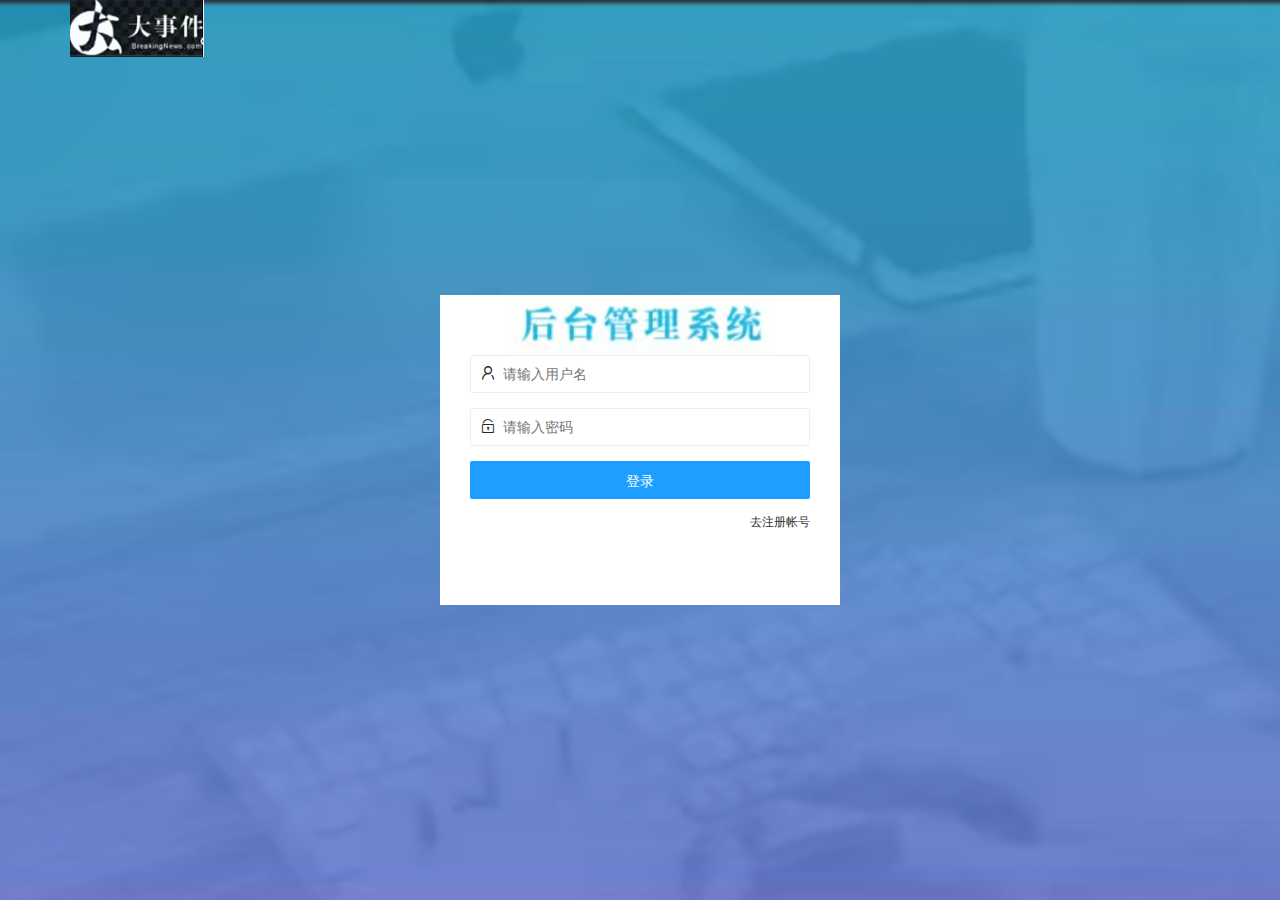
<file: login.html>
<!DOCTYPE html>
<html lang="en">

<head>
    <meta charset="UTF-8">
    <meta http-equiv="X-UA-Compatible" content="IE=edge">
    <meta name="viewport" content="width=device-width, initial-scale=1.0">
    <title>大事件-登录/注册</title>
    <!-- 导入layui样式 -->
    <link rel="stylesheet" href="/assets/lib/layui/css/layui.css">
    <!-- 导入自己的样式 -->
    <link rel="stylesheet" href="/assets/css/login.css">
</head>

<body>
    <!-- 头部logo区 -->
    <div class="layui-main">
        <img src="/assets/images/logo.png" alt="" />
    </div>
    <!-- 登录页面注册区 -->
    <div class="loginAndRegBox">
        <div class="title-box"></div>
        <!-- 登录的 -->
        <div class="login-box">
            <!-- 登陆的表单 -->
            <!-- 用户名 -->
            <form class="layui-form" id="form_login">
                <div class="layui-form-item">
                    <i class="layui-icon layui-icon-username"></i>
                    <input type="text" name="username" required lay-verify="required" placeholder="请输入用户名" autocomplete="off" class="layui-input">
                </div>

                <!-- 密码 -->

                <div class="layui-form-item">
                    <i class="layui-icon layui-icon-password"></i>
                    <input type="password" name="password" required lay-verify="required|pwd" placeholder="请输入密码" autocomplete="off" class="layui-input">
                </div>

                <!-- 按钮 -->
                <div class="layui-form-item">

                    <button class="layui-btn layui-btn-fluid layui-btn-normal" lay-submit>登录</button>
                </div>
                <div class="layui-form-item links">
                    <a href="javascript:; " id="link_reg">去注册帐号</a>
                </div>
            </form>

        </div>
        <!-- 注册的 -->
        <div class="reg-box">
            <!-- 注册的表单 -->
            <form class="layui-form" id="form_reg">
                <div class="layui-form-item">
                    <i class="layui-icon layui-icon-username"></i>
                    <input type="text" name="username" required lay-verify="required" placeholder="请输入用户名" autocomplete="off" class="layui-input">
                </div>

                <!-- 密码 -->

                <div class="layui-form-item">
                    <i class="layui-icon layui-icon-password"></i>
                    <input type="password" name="password" required lay-verify="required|pwd" placeholder="请输入密码" autocomplete="off" class="layui-input">
                </div>
                <!-- 密码确认框 -->
                <div class="layui-form-item">
                    <i class="layui-icon layui-icon-password"></i>
                    <input type="password" name="repassword" required lay-verify="required|pwd|repwd" placeholder="请再次确认密码" autocomplete="off" class="layui-input">
                </div>
                <!-- 按钮 -->
                <div class="layui-form-item">

                    <button class="layui-btn layui-btn-fluid layui-btn-normal" lay-submit>注册</button>
                </div>
                <div class="layui-form-item links">
                    <a href="javascript:; " id="link_login">去登录</a>
                </div>
            </form>


        </div>
    </div>

    <!-- 导入layui的js文件 -->
    <script src="/assets/lib/layui/layui.js"></script>
    <!-- 导入jquery -->
    <script src="/assets/lib/jquery.min.js"></script>
    <!-- 导入自己封装的baseAPI -->
    <script src="/assets/js/baseAPI.js"></script>
    <!-- 导入 自己的javascript脚本 -->
    <script src="/assets/js/login.js "></script>
</body>

</html>
</file>
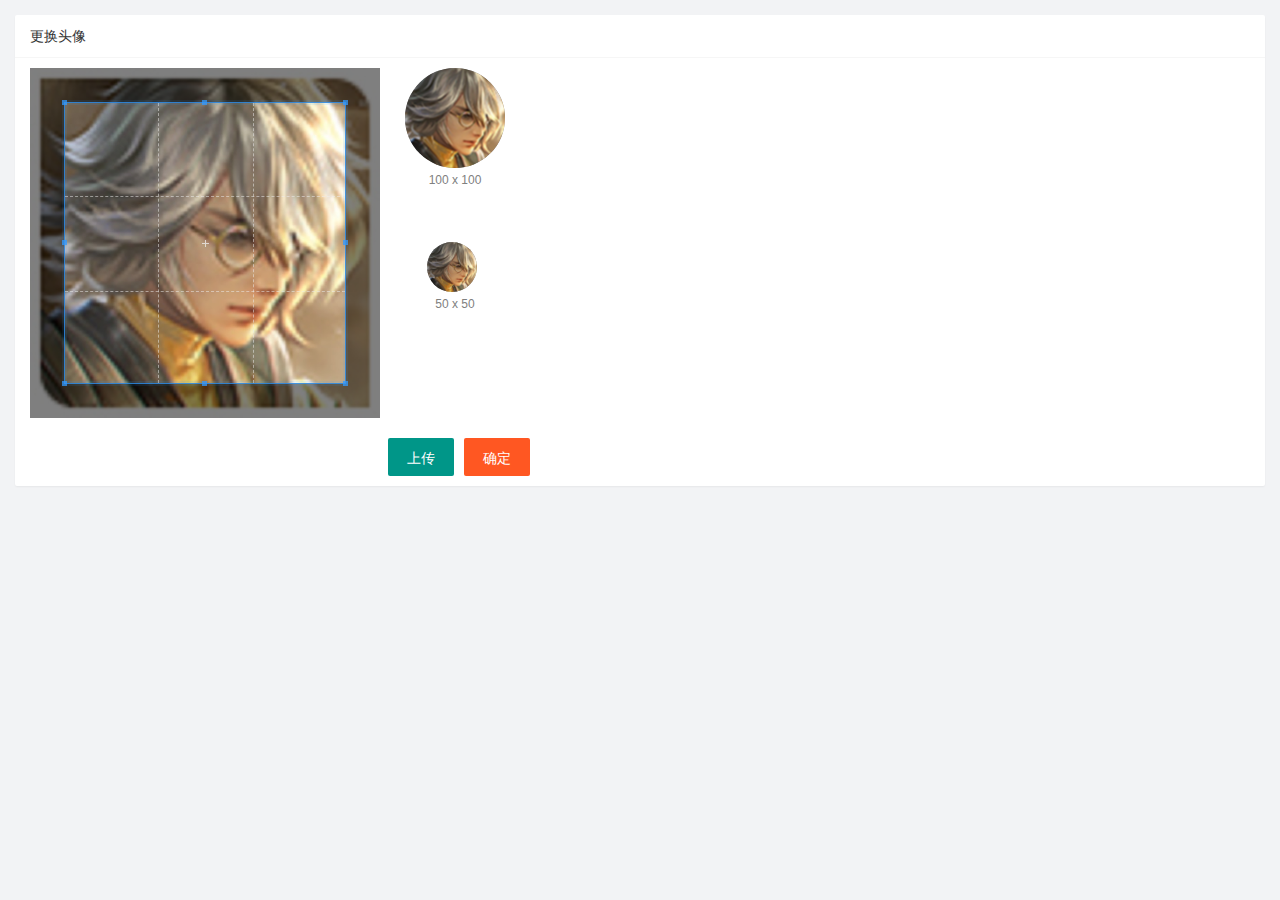
<file: user/user_avatar.html>
<!DOCTYPE html>
<html lang="en">

<head>
    <meta charset="UTF-8">
    <meta http-equiv="X-UA-Compatible" content="IE=edge">
    <meta name="viewport" content="width=device-width, initial-scale=1.0">
    <title>Document</title>
    <link rel="stylesheet" href="/assets/lib/layui/css/layui.css">
    <link rel="stylesheet" href="/assets/lib/cropper/cropper.css">
    <link rel="stylesheet" href="/assets/css/user/user_avatar.css">
</head>

<body>
    <!-- 卡片区域 -->
    <div class="layui-card">
        <div class="layui-card-header">更换头像</div>
        <div class="layui-card-body">
            <!-- 第一行的图片裁剪和预览区域 -->
            <div class="row1">
                <!-- 图片裁剪区域 -->
                <div class="cropper-box">
                    <img src="/assets/images/z1.jpg" id="image">
                </div>
                <!-- 图片的预览区域 -->
                <div class="preview-box">
                    <div>
                        <!-- 宽高为100px的预览区域 -->
                        <div class="img-preview w100"></div>
                        <p class="size">100 x 100</p>

                        <!-- 宽高为50px的预览区域 -->
                        <div class="img-preview w50"></div>
                        <p class="size">50 x 50</p>
                    </div>
                </div>
            </div>

            <!-- 第二行的按钮区域 -->
            <div class="row2">
                <!-- 通过accept属性可以指定允许用户选择什么类型的文件 -->
                <input type="file" id="file" accept="image/png,image/jpeg">
                <button type="button" class="layui-btn" id="btnChooseImage">上传</button>
                <button type="button" class="layui-btn layui-btn-danger" id="btnUpload">确定</button>
            </div>
        </div>
    </div>

    <!-- 导入 jQuery -->
    <script src="/assets/lib/layui/layui.js"></script>
    <script src="/assets/lib/jquery.min.js"></script>
    <script src="/assets/lib/cropper/cropper.js"></script>
    <script src="/assets/lib/cropper/jquery-cropper.js"></script>
    <script src="/assets/js/baseAPI.js"></script>
    <script src="/assets/js/user/user_avatar.js"></script>
</body>

</html>
</file>
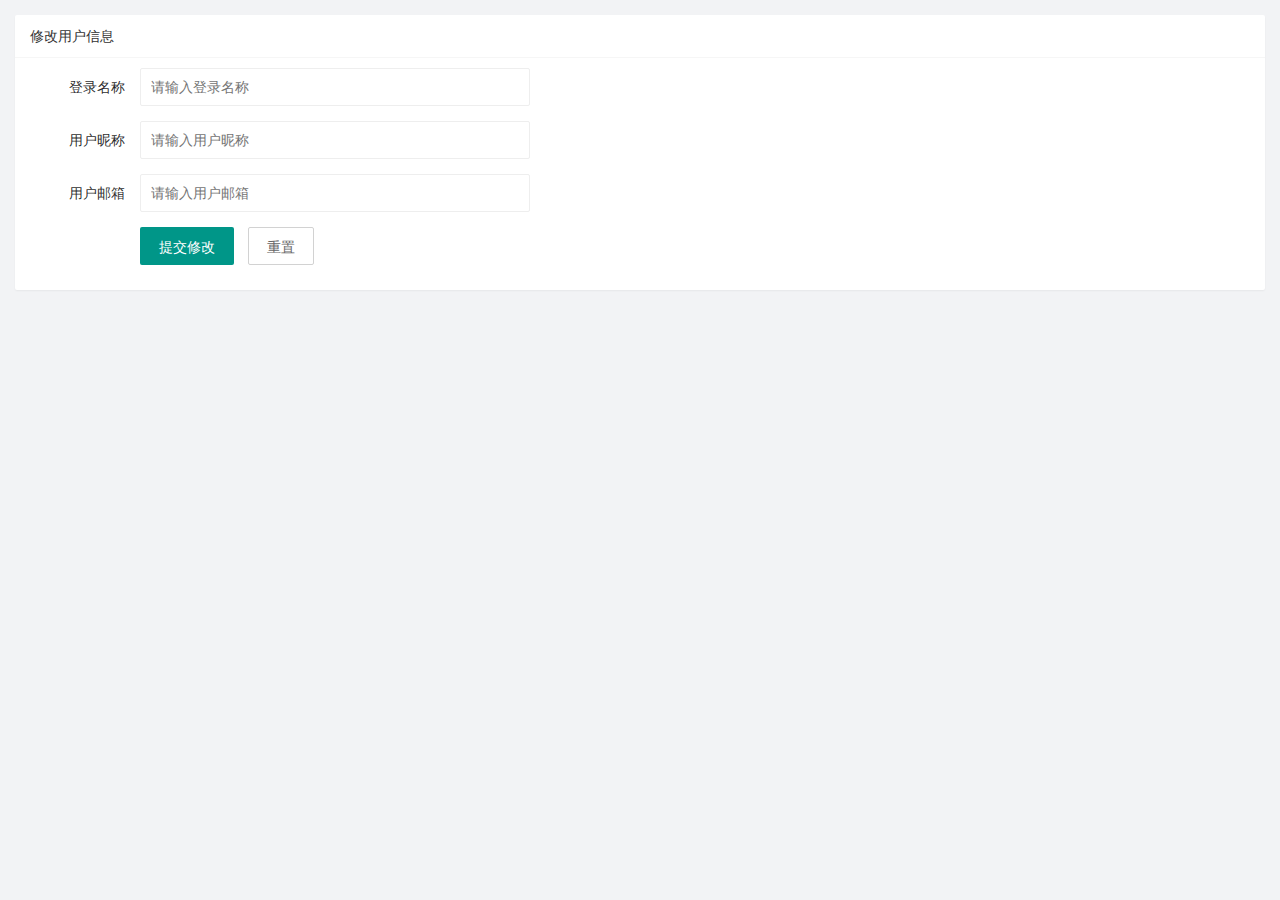
<file: user/user_info.html>
<!DOCTYPE html>
<html lang="en">

<head>
    <meta charset="UTF-8">
    <meta http-equiv="X-UA-Compatible" content="IE=edge">
    <meta name="viewport" content="width=device-width, initial-scale=1.0">
    <title>Document</title>
    <link rel="stylesheet" href="/assets/lib/layui/css/layui.css">
    <link rel="stylesheet" href="/assets/css/user/user_info.css">
</head>

<body>
    <!-- 卡片区域 -->
    <div class="layui-card">
        <div class="layui-card-header">修改用户信息</div>
        <div class="layui-card-body">
            <!-- form 表单区域 -->
            <form class="layui-form" lay-filter="formUserInfo">
                <!-- 这是隐藏域 -->
                <input type="hidden" name="id">
                <div class="layui-form-item">
                    <label class="layui-form-label">登录名称</label>
                    <div class="layui-input-block">
                        <input type="text" name="username" required lay-verify="required" placeholder="请输入登录名称" autocomplete="off" class="layui-input" readonly>
                    </div>
                </div>
                <div class="layui-form-item">
                    <label class="layui-form-label">用户昵称</label>
                    <div class="layui-input-block">
                        <input type="text" name="nickname" required lay-verify="required|nickname" placeholder="请输入用户昵称" autocomplete="off" class="layui-input">
                    </div>
                </div>
                <div class="layui-form-item">
                    <label class="layui-form-label">用户邮箱</label>
                    <div class="layui-input-block">
                        <input type="text" name="email" required lay-verify="required|email" placeholder="请输入用户邮箱" autocomplete="off" class="layui-input">
                    </div>
                </div>

                <div class="layui-form-item">
                    <div class="layui-input-block">
                        <button class="layui-btn tijiao" lay-submit lay-filter="formDemo">提交修改</button>
                        <button type="reset" class="layui-btn layui-btn-primary" id="btnReset">重置</button>
                    </div>
                </div>
            </form>
        </div>
    </div>

    <!-- 导入 layui 的 js -->
    <script src="/assets/lib/layui/layui.js"></script>
    <!-- 导入 jQuery -->
    <script src="/assets/lib/jquery.min.js"></script>
    <!-- 导入baseAPI -->
    <script src="/assets/js/baseAPI.js"></script>
    <!-- 导入自己的js -->
    <script src="/assets/js/user/user_info.js"></script>
</body>

</html>
</file>
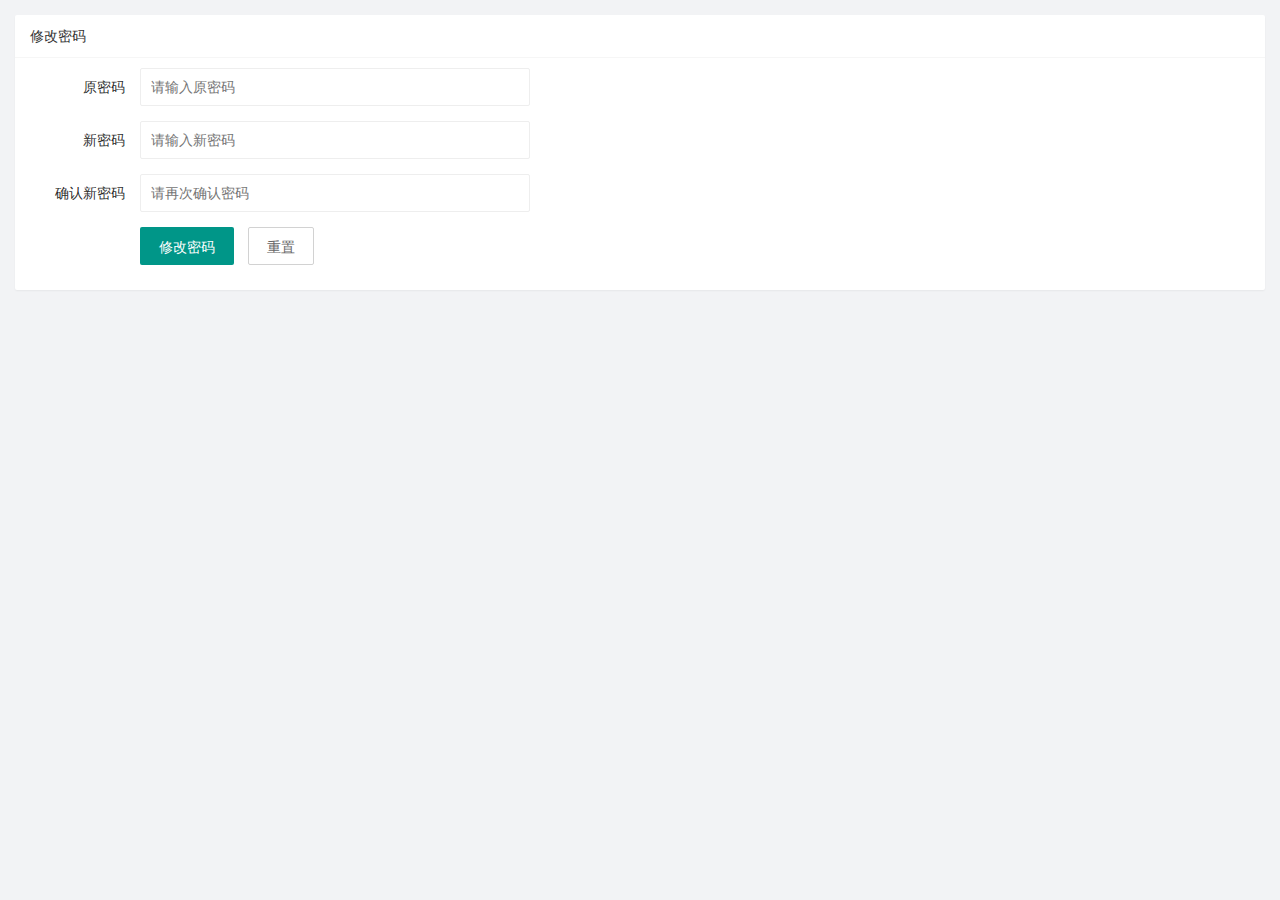
<file: user/user_pwd.html>
<!DOCTYPE html>
<html lang="en">

<head>
    <meta charset="UTF-8">
    <meta http-equiv="X-UA-Compatible" content="IE=edge">
    <meta name="viewport" content="width=device-width, initial-scale=1.0">
    <title>Document</title>
    <link rel="stylesheet" href="/assets/lib/layui/css/layui.css">
    <link rel="stylesheet" href="/assets/css/user/user_pwd.css">
</head>

<body>
    <!-- 卡片区域 -->
    <div class="layui-card">
        <div class="layui-card-header">修改密码</div>
        <div class="layui-card-body">
            <form class="layui-form">
                <div class="layui-form-item">
                    <label class="layui-form-label">原密码</label>
                    <div class="layui-input-block">
                        <input type="password" name="oldPwd" required lay-verify="required|pwd" placeholder="请输入原密码" autocomplete="off" class="layui-input">
                    </div>
                </div>



                <div class="layui-form-item">
                    <label class="layui-form-label">新密码</label>
                    <div class="layui-input-block">
                        <input type="password" name="newPwd" required lay-verify="required|pwd|samePwd" placeholder="请输入新密码" autocomplete="off" class="layui-input">
                    </div>
                </div>



                <div class="layui-form-item">
                    <label class="layui-form-label">确认新密码</label>
                    <div class="layui-input-block">
                        <input type="password" name="rePwd" required lay-verify="required|pwd|rePwd" placeholder="请再次确认密码" autocomplete="off" class="layui-input">
                    </div>
                </div>


                <div class="layui-form-item">
                    <div class="layui-input-block">
                        <button class="layui-btn" lay-submit lay-filter="formDemo">修改密码</button>
                        <button type="reset" class="layui-btn layui-btn-primary">重置</button>
                    </div>
                </div>
            </form>
        </div>
    </div>

    <!-- 导入 layui 的 js -->
    <script src="/assets/lib/layui/layui.js"></script>
    <!-- 导入 jQuery -->
    <script src="/assets/lib/jquery.min.js"></script>
    <!-- 导入baseAPI -->
    <script src="/assets/js/baseAPI.js"></script>
    <!-- 导入自己的js -->
    <script src="/assets/js/user/user_pwd.js"></script>
</body>

</html>
</file>
<file: assets/lib/layui/css/layui.css>
.layui-inline,img{display:inline-block;vertical-align:middle}h1,h2,h3,h4,h5,h6{font-weight:400}a,body{color:#333}.layui-edge,.layui-header,.layui-inline,.layui-main{position:relative}.layui-edge,hr{height:0;overflow:hidden}.layui-layout-body,.layui-side,.layui-side-scroll{overflow-x:hidden}.layui-edge,.layui-elip,hr{overflow:hidden}.layui-btn,.layui-edge,.layui-inline,img{vertical-align:middle}.layui-btn,.layui-disabled,.layui-icon,.layui-unselect{-moz-user-select:none;-webkit-user-select:none;-ms-user-select:none}blockquote,body,button,dd,div,dl,dt,form,h1,h2,h3,h4,h5,h6,input,li,ol,p,pre,td,textarea,th,ul{margin:0;padding:0;-webkit-tap-highlight-color:rgba(0,0,0,0)}a:active,a:hover{outline:0}img{border:none}li{list-style:none}table{border-collapse:collapse;border-spacing:0}h4,h5,h6{font-size:100%}button,input,optgroup,option,select,textarea{font-family:inherit;font-size:inherit;font-style:inherit;font-weight:inherit;outline:0}pre{white-space:pre-wrap;white-space:-moz-pre-wrap;white-space:-pre-wrap;white-space:-o-pre-wrap;word-wrap:break-word}body{line-height:1.6;color:rgba(0,0,0,.85);font:14px Helvetica Neue,Helvetica,PingFang SC,Tahoma,Arial,sans-serif}hr{line-height:0;margin:10px 0;padding:0;border:none!important;border-bottom:1px solid #eee!important;clear:both;background:0 0}a{text-decoration:none}a:hover{color:#777}a cite{font-style:normal;*cursor:pointer}.layui-border-box,.layui-border-box *{box-sizing:border-box}.layui-box,.layui-box *{box-sizing:content-box}.layui-clear{clear:both;*zoom:1}.layui-clear:after{content:'\20';clear:both;*zoom:1;display:block;height:0}.layui-inline{*display:inline;*zoom:1}.layui-btn,.layui-btn-group,.layui-edge{display:inline-block}.layui-edge{width:0;border-width:6px;border-style:dashed;border-color:transparent}.layui-edge-top{top:-4px;border-bottom-color:#999;border-bottom-style:solid}.layui-edge-right{border-left-color:#999;border-left-style:solid}.layui-edge-bottom{top:2px;border-top-color:#999;border-top-style:solid}.layui-edge-left{border-right-color:#999;border-right-style:solid}.layui-elip{text-overflow:ellipsis;white-space:nowrap}.layui-disabled,.layui-disabled:hover{color:#d2d2d2!important;cursor:not-allowed!important}.layui-circle{border-radius:100%}.layui-show{display:block!important}.layui-hide{display:none!important}.layui-show-v{visibility:visible!important}.layui-hide-v{visibility:hidden!important}@font-face{font-family:layui-icon;src:url(../font/iconfont.eot?v=256);src:url(../font/iconfont.eot?v=256#iefix) format('embedded-opentype'),url(../font/iconfont.woff2?v=256) format('woff2'),url(../font/iconfont.woff?v=256) format('woff'),url(../font/iconfont.ttf?v=256) format('truetype'),url(../font/iconfont.svg?v=256#layui-icon) format('svg')}.layui-icon{font-family:layui-icon!important;font-size:16px;font-style:normal;-webkit-font-smoothing:antialiased;-moz-osx-font-smoothing:grayscale}.layui-icon-reply-fill:before{content:"\e611"}.layui-icon-set-fill:before{content:"\e614"}.layui-icon-menu-fill:before{content:"\e60f"}.layui-icon-search:before{content:"\e615"}.layui-icon-share:before{content:"\e641"}.layui-icon-set-sm:before{content:"\e620"}.layui-icon-engine:before{content:"\e628"}.layui-icon-close:before{content:"\1006"}.layui-icon-close-fill:before{content:"\1007"}.layui-icon-chart-screen:before{content:"\e629"}.layui-icon-star:before{content:"\e600"}.layui-icon-circle-dot:before{content:"\e617"}.layui-icon-chat:before{content:"\e606"}.layui-icon-release:before{content:"\e609"}.layui-icon-list:before{content:"\e60a"}.layui-icon-chart:before{content:"\e62c"}.layui-icon-ok-circle:before{content:"\1005"}.layui-icon-layim-theme:before{content:"\e61b"}.layui-icon-table:before{content:"\e62d"}.layui-icon-right:before{content:"\e602"}.layui-icon-left:before{content:"\e603"}.layui-icon-cart-simple:before{content:"\e698"}.layui-icon-face-cry:before{content:"\e69c"}.layui-icon-face-smile:before{content:"\e6af"}.layui-icon-survey:before{content:"\e6b2"}.layui-icon-tree:before{content:"\e62e"}.layui-icon-ie:before{content:"\e7bb"}.layui-icon-upload-circle:before{content:"\e62f"}.layui-icon-add-circle:before{content:"\e61f"}.layui-icon-download-circle:before{content:"\e601"}.layui-icon-templeate-1:before{content:"\e630"}.layui-icon-util:before{content:"\e631"}.layui-icon-face-surprised:before{content:"\e664"}.layui-icon-edit:before{content:"\e642"}.layui-icon-speaker:before{content:"\e645"}.layui-icon-down:before{content:"\e61a"}.layui-icon-file:before{content:"\e621"}.layui-icon-layouts:before{content:"\e632"}.layui-icon-rate-half:before{content:"\e6c9"}.layui-icon-add-circle-fine:before{content:"\e608"}.layui-icon-prev-circle:before{content:"\e633"}.layui-icon-read:before{content:"\e705"}.layui-icon-404:before{content:"\e61c"}.layui-icon-carousel:before{content:"\e634"}.layui-icon-help:before{content:"\e607"}.layui-icon-code-circle:before{content:"\e635"}.layui-icon-windows:before{content:"\e67f"}.layui-icon-water:before{content:"\e636"}.layui-icon-username:before{content:"\e66f"}.layui-icon-find-fill:before{content:"\e670"}.layui-icon-about:before{content:"\e60b"}.layui-icon-location:before{content:"\e715"}.layui-icon-up:before{content:"\e619"}.layui-icon-pause:before{content:"\e651"}.layui-icon-date:before{content:"\e637"}.layui-icon-layim-uploadfile:before{content:"\e61d"}.layui-icon-delete:before{content:"\e640"}.layui-icon-play:before{content:"\e652"}.layui-icon-top:before{content:"\e604"}.layui-icon-firefox:before{content:"\e686"}.layui-icon-friends:before{content:"\e612"}.layui-icon-refresh-3:before{content:"\e9aa"}.layui-icon-ok:before{content:"\e605"}.layui-icon-layer:before{content:"\e638"}.layui-icon-face-smile-fine:before{content:"\e60c"}.layui-icon-dollar:before{content:"\e659"}.layui-icon-group:before{content:"\e613"}.layui-icon-layim-download:before{content:"\e61e"}.layui-icon-picture-fine:before{content:"\e60d"}.layui-icon-link:before{content:"\e64c"}.layui-icon-diamond:before{content:"\e735"}.layui-icon-log:before{content:"\e60e"}.layui-icon-key:before{content:"\e683"}.layui-icon-rate-solid:before{content:"\e67a"}.layui-icon-fonts-del:before{content:"\e64f"}.layui-icon-unlink:before{content:"\e64d"}.layui-icon-fonts-clear:before{content:"\e639"}.layui-icon-triangle-r:before{content:"\e623"}.layui-icon-circle:before{content:"\e63f"}.layui-icon-radio:before{content:"\e643"}.layui-icon-align-center:before{content:"\e647"}.layui-icon-align-right:before{content:"\e648"}.layui-icon-align-left:before{content:"\e649"}.layui-icon-loading-1:before{content:"\e63e"}.layui-icon-return:before{content:"\e65c"}.layui-icon-fonts-strong:before{content:"\e62b"}.layui-icon-upload:before{content:"\e67c"}.layui-icon-dialogue:before{content:"\e63a"}.layui-icon-video:before{content:"\e6ed"}.layui-icon-headset:before{content:"\e6fc"}.layui-icon-cellphone-fine:before{content:"\e63b"}.layui-icon-add-1:before{content:"\e654"}.layui-icon-face-smile-b:before{content:"\e650"}.layui-icon-fonts-html:before{content:"\e64b"}.layui-icon-screen-full:before{content:"\e622"}.layui-icon-form:before{content:"\e63c"}.layui-icon-cart:before{content:"\e657"}.layui-icon-camera-fill:before{content:"\e65d"}.layui-icon-tabs:before{content:"\e62a"}.layui-icon-heart-fill:before{content:"\e68f"}.layui-icon-fonts-code:before{content:"\e64e"}.layui-icon-ios:before{content:"\e680"}.layui-icon-at:before{content:"\e687"}.layui-icon-fire:before{content:"\e756"}.layui-icon-set:before{content:"\e716"}.layui-icon-fonts-u:before{content:"\e646"}.layui-icon-triangle-d:before{content:"\e625"}.layui-icon-tips:before{content:"\e702"}.layui-icon-picture:before{content:"\e64a"}.layui-icon-more-vertical:before{content:"\e671"}.layui-icon-bluetooth:before{content:"\e689"}.layui-icon-flag:before{content:"\e66c"}.layui-icon-loading:before{content:"\e63d"}.layui-icon-fonts-i:before{content:"\e644"}.layui-icon-refresh-1:before{content:"\e666"}.layui-icon-rmb:before{content:"\e65e"}.layui-icon-addition:before{content:"\e624"}.layui-icon-home:before{content:"\e68e"}.layui-icon-time:before{content:"\e68d"}.layui-icon-user:before{content:"\e770"}.layui-icon-notice:before{content:"\e667"}.layui-icon-chrome:before{content:"\e68a"}.layui-icon-edge:before{content:"\e68b"}.layui-icon-login-weibo:before{content:"\e675"}.layui-icon-voice:before{content:"\e688"}.layui-icon-upload-drag:before{content:"\e681"}.layui-icon-login-qq:before{content:"\e676"}.layui-icon-snowflake:before{content:"\e6b1"}.layui-icon-heart:before{content:"\e68c"}.layui-icon-logout:before{content:"\e682"}.layui-icon-file-b:before{content:"\e655"}.layui-icon-template:before{content:"\e663"}.layui-icon-transfer:before{content:"\e691"}.layui-icon-auz:before{content:"\e672"}.layui-icon-console:before{content:"\e665"}.layui-icon-app:before{content:"\e653"}.layui-icon-prev:before{content:"\e65a"}.layui-icon-website:before{content:"\e7ae"}.layui-icon-next:before{content:"\e65b"}.layui-icon-component:before{content:"\e857"}.layui-icon-android:before{content:"\e684"}.layui-icon-more:before{content:"\e65f"}.layui-icon-login-wechat:before{content:"\e677"}.layui-icon-shrink-right:before{content:"\e668"}.layui-icon-spread-left:before{content:"\e66b"}.layui-icon-camera:before{content:"\e660"}.layui-icon-note:before{content:"\e66e"}.layui-icon-refresh:before{content:"\e669"}.layui-icon-female:before{content:"\e661"}.layui-icon-male:before{content:"\e662"}.layui-icon-screen-restore:before{content:"\e758"}.layui-icon-password:before{content:"\e673"}.layui-icon-senior:before{content:"\e674"}.layui-icon-theme:before{content:"\e66a"}.layui-icon-tread:before{content:"\e6c5"}.layui-icon-praise:before{content:"\e6c6"}.layui-icon-star-fill:before{content:"\e658"}.layui-icon-rate:before{content:"\e67b"}.layui-icon-template-1:before{content:"\e656"}.layui-icon-vercode:before{content:"\e679"}.layui-icon-service:before{content:"\e626"}.layui-icon-cellphone:before{content:"\e678"}.layui-icon-print:before{content:"\e66d"}.layui-icon-cols:before{content:"\e610"}.layui-icon-wifi:before{content:"\e7e0"}.layui-icon-export:before{content:"\e67d"}.layui-icon-rss:before{content:"\e808"}.layui-icon-slider:before{content:"\e714"}.layui-icon-email:before{content:"\e618"}.layui-icon-subtraction:before{content:"\e67e"}.layui-icon-mike:before{content:"\e6dc"}.layui-icon-light:before{content:"\e748"}.layui-icon-gift:before{content:"\e627"}.layui-icon-mute:before{content:"\e685"}.layui-icon-reduce-circle:before{content:"\e616"}.layui-icon-music:before{content:"\e690"}.layui-main{width:1140px;margin:0 auto}.layui-header{z-index:1000;height:60px}.layui-header a:hover{transition:all .5s;-webkit-transition:all .5s}.layui-side{position:fixed;left:0;top:0;bottom:0;z-index:999;width:200px}.layui-side-scroll{position:relative;width:220px;height:100%}.layui-body{position:relative;left:200px;right:0;top:0;bottom:0;z-index:900;width:auto;box-sizing:border-box}.layui-layout-admin .layui-header{position:fixed;top:0;left:0;right:0;background-color:#23262E}.layui-layout-admin .layui-side{top:60px;width:200px;overflow-x:hidden}.layui-layout-admin .layui-body{position:absolute;top:60px;padding-bottom:44px}.layui-layout-admin .layui-main{width:auto;margin:0 15px}.layui-layout-admin .layui-footer{position:fixed;left:200px;right:0;bottom:0;z-index:990;height:44px;line-height:44px;padding:0 15px;box-shadow:-1px 0 4px rgb(0 0 0 / 12%);background-color:#FAFAFA}.layui-layout-admin .layui-logo{position:absolute;left:0;top:0;width:200px;height:100%;line-height:60px;text-align:center;color:#009688;font-size:16px;box-shadow:0 1px 2px 0 rgb(0 0 0 / 15%)}.layui-layout-admin .layui-header .layui-nav{background:0 0}.layui-layout-left{position:absolute!important;left:200px;top:0}.layui-layout-right{position:absolute!important;right:0;top:0}.layui-container{position:relative;margin:0 auto;padding:0 15px;box-sizing:border-box}.layui-fluid{position:relative;margin:0 auto;padding:0 15px}.layui-row:after,.layui-row:before{content:"";display:block;clear:both}.layui-col-lg1,.layui-col-lg10,.layui-col-lg11,.layui-col-lg12,.layui-col-lg2,.layui-col-lg3,.layui-col-lg4,.layui-col-lg5,.layui-col-lg6,.layui-col-lg7,.layui-col-lg8,.layui-col-lg9,.layui-col-md1,.layui-col-md10,.layui-col-md11,.layui-col-md12,.layui-col-md2,.layui-col-md3,.layui-col-md4,.layui-col-md5,.layui-col-md6,.layui-col-md7,.layui-col-md8,.layui-col-md9,.layui-col-sm1,.layui-col-sm10,.layui-col-sm11,.layui-col-sm12,.layui-col-sm2,.layui-col-sm3,.layui-col-sm4,.layui-col-sm5,.layui-col-sm6,.layui-col-sm7,.layui-col-sm8,.layui-col-sm9,.layui-col-xs1,.layui-col-xs10,.layui-col-xs11,.layui-col-xs12,.layui-col-xs2,.layui-col-xs3,.layui-col-xs4,.layui-col-xs5,.layui-col-xs6,.layui-col-xs7,.layui-col-xs8,.layui-col-xs9{position:relative;display:block;box-sizing:border-box}.layui-col-xs1,.layui-col-xs10,.layui-col-xs11,.layui-col-xs12,.layui-col-xs2,.layui-col-xs3,.layui-col-xs4,.layui-col-xs5,.layui-col-xs6,.layui-col-xs7,.layui-col-xs8,.layui-col-xs9{float:left}.layui-col-xs1{width:8.33333333%}.layui-col-xs2{width:16.66666667%}.layui-col-xs3{width:25%}.layui-col-xs4{width:33.33333333%}.layui-col-xs5{width:41.66666667%}.layui-col-xs6{width:50%}.layui-col-xs7{width:58.33333333%}.layui-col-xs8{width:66.66666667%}.layui-col-xs9{width:75%}.layui-col-xs10{width:83.33333333%}.layui-col-xs11{width:91.66666667%}.layui-col-xs12{width:100%}.layui-col-xs-offset1{margin-left:8.33333333%}.layui-col-xs-offset2{margin-left:16.66666667%}.layui-col-xs-offset3{margin-left:25%}.layui-col-xs-offset4{margin-left:33.33333333%}.layui-col-xs-offset5{margin-left:41.66666667%}.layui-col-xs-offset6{margin-left:50%}.layui-col-xs-offset7{margin-left:58.33333333%}.layui-col-xs-offset8{margin-left:66.66666667%}.layui-col-xs-offset9{margin-left:75%}.layui-col-xs-offset10{margin-left:83.33333333%}.layui-col-xs-offset11{margin-left:91.66666667%}.layui-col-xs-offset12{margin-left:100%}@media screen and (max-width:768px){.layui-hide-xs{display:none!important}.layui-show-xs-block{display:block!important}.layui-show-xs-inline{display:inline!important}.layui-show-xs-inline-block{display:inline-block!important}}@media screen and (min-width:768px){.layui-container{width:750px}.layui-hide-sm{display:none!important}.layui-show-sm-block{display:block!important}.layui-show-sm-inline{display:inline!important}.layui-show-sm-inline-block{display:inline-block!important}.layui-col-sm1,.layui-col-sm10,.layui-col-sm11,.layui-col-sm12,.layui-col-sm2,.layui-col-sm3,.layui-col-sm4,.layui-col-sm5,.layui-col-sm6,.layui-col-sm7,.layui-col-sm8,.layui-col-sm9{float:left}.layui-col-sm1{width:8.33333333%}.layui-col-sm2{width:16.66666667%}.layui-col-sm3{width:25%}.layui-col-sm4{width:33.33333333%}.layui-col-sm5{width:41.66666667%}.layui-col-sm6{width:50%}.layui-col-sm7{width:58.33333333%}.layui-col-sm8{width:66.66666667%}.layui-col-sm9{width:75%}.layui-col-sm10{width:83.33333333%}.layui-col-sm11{width:91.66666667%}.layui-col-sm12{width:100%}.layui-col-sm-offset1{margin-left:8.33333333%}.layui-col-sm-offset2{margin-left:16.66666667%}.layui-col-sm-offset3{margin-left:25%}.layui-col-sm-offset4{margin-left:33.33333333%}.layui-col-sm-offset5{margin-left:41.66666667%}.layui-col-sm-offset6{margin-left:50%}.layui-col-sm-offset7{margin-left:58.33333333%}.layui-col-sm-offset8{margin-left:66.66666667%}.layui-col-sm-offset9{margin-left:75%}.layui-col-sm-offset10{margin-left:83.33333333%}.layui-col-sm-offset11{margin-left:91.66666667%}.layui-col-sm-offset12{margin-left:100%}}@media screen and (min-width:992px){.layui-container{width:970px}.layui-hide-md{display:none!important}.layui-show-md-block{display:block!important}.layui-show-md-inline{display:inline!important}.layui-show-md-inline-block{display:inline-block!important}.layui-col-md1,.layui-col-md10,.layui-col-md11,.layui-col-md12,.layui-col-md2,.layui-col-md3,.layui-col-md4,.layui-col-md5,.layui-col-md6,.layui-col-md7,.layui-col-md8,.layui-col-md9{float:left}.layui-col-md1{width:8.33333333%}.layui-col-md2{width:16.66666667%}.layui-col-md3{width:25%}.layui-col-md4{width:33.33333333%}.layui-col-md5{width:41.66666667%}.layui-col-md6{width:50%}.layui-col-md7{width:58.33333333%}.layui-col-md8{width:66.66666667%}.layui-col-md9{width:75%}.layui-col-md10{width:83.33333333%}.layui-col-md11{width:91.66666667%}.layui-col-md12{width:100%}.layui-col-md-offset1{margin-left:8.33333333%}.layui-col-md-offset2{margin-left:16.66666667%}.layui-col-md-offset3{margin-left:25%}.layui-col-md-offset4{margin-left:33.33333333%}.layui-col-md-offset5{margin-left:41.66666667%}.layui-col-md-offset6{margin-left:50%}.layui-col-md-offset7{margin-left:58.33333333%}.layui-col-md-offset8{margin-left:66.66666667%}.layui-col-md-offset9{margin-left:75%}.layui-col-md-offset10{margin-left:83.33333333%}.layui-col-md-offset11{margin-left:91.66666667%}.layui-col-md-offset12{margin-left:100%}}@media screen and (min-width:1200px){.layui-container{width:1170px}.layui-hide-lg{display:none!important}.layui-show-lg-block{display:block!important}.layui-show-lg-inline{display:inline!important}.layui-show-lg-inline-block{display:inline-block!important}.layui-col-lg1,.layui-col-lg10,.layui-col-lg11,.layui-col-lg12,.layui-col-lg2,.layui-col-lg3,.layui-col-lg4,.layui-col-lg5,.layui-col-lg6,.layui-col-lg7,.layui-col-lg8,.layui-col-lg9{float:left}.layui-col-lg1{width:8.33333333%}.layui-col-lg2{width:16.66666667%}.layui-col-lg3{width:25%}.layui-col-lg4{width:33.33333333%}.layui-col-lg5{width:41.66666667%}.layui-col-lg6{width:50%}.layui-col-lg7{width:58.33333333%}.layui-col-lg8{width:66.66666667%}.layui-col-lg9{width:75%}.layui-col-lg10{width:83.33333333%}.layui-col-lg11{width:91.66666667%}.layui-col-lg12{width:100%}.layui-col-lg-offset1{margin-left:8.33333333%}.layui-col-lg-offset2{margin-left:16.66666667%}.layui-col-lg-offset3{margin-left:25%}.layui-col-lg-offset4{margin-left:33.33333333%}.layui-col-lg-offset5{margin-left:41.66666667%}.layui-col-lg-offset6{margin-left:50%}.layui-col-lg-offset7{margin-left:58.33333333%}.layui-col-lg-offset8{margin-left:66.66666667%}.layui-col-lg-offset9{margin-left:75%}.layui-col-lg-offset10{margin-left:83.33333333%}.layui-col-lg-offset11{margin-left:91.66666667%}.layui-col-lg-offset12{margin-left:100%}}.layui-col-space1{margin:-.5px}.layui-col-space1>*{padding:.5px}.layui-col-space2{margin:-1px}.layui-col-space2>*{padding:1px}.layui-col-space4{margin:-2px}.layui-col-space4>*{padding:2px}.layui-col-space5{margin:-2.5px}.layui-col-space5>*{padding:2.5px}.layui-col-space6{margin:-3px}.layui-col-space6>*{padding:3px}.layui-col-space8{margin:-4px}.layui-col-space8>*{padding:4px}.layui-col-space10{margin:-5px}.layui-col-space10>*{padding:5px}.layui-col-space12{margin:-6px}.layui-col-space12>*{padding:6px}.layui-col-space14{margin:-7px}.layui-col-space14>*{padding:7px}.layui-col-space15{margin:-7.5px}.layui-col-space15>*{padding:7.5px}.layui-col-space16{margin:-8px}.layui-col-space16>*{padding:8px}.layui-col-space18{margin:-9px}.layui-col-space18>*{padding:9px}.layui-col-space20{margin:-10px}.layui-col-space20>*{padding:10px}.layui-col-space22{margin:-11px}.layui-col-space22>*{padding:11px}.layui-col-space24{margin:-12px}.layui-col-space24>*{padding:12px}.layui-col-space25{margin:-12.5px}.layui-col-space25>*{padding:12.5px}.layui-col-space26{margin:-13px}.layui-col-space26>*{padding:13px}.layui-col-space28{margin:-14px}.layui-col-space28>*{padding:14px}.layui-col-space30{margin:-15px}.layui-col-space30>*{padding:15px}.layui-btn,.layui-input,.layui-select,.layui-textarea,.layui-upload-button{outline:0;-webkit-appearance:none;transition:all .3s;-webkit-transition:all .3s;box-sizing:border-box}.layui-elem-quote{margin-bottom:10px;padding:15px;line-height:1.6;border-left:5px solid #5FB878;border-radius:0 2px 2px 0;background-color:#FAFAFA}.layui-quote-nm{border-style:solid;border-width:1px 1px 1px 5px;background:0 0}.layui-elem-field{margin-bottom:10px;padding:0;border-width:1px;border-style:solid}.layui-elem-field legend{margin-left:20px;padding:0 10px;font-size:20px;font-weight:300}.layui-field-title{margin:10px 0 20px;border-width:1px 0 0}.layui-field-box{padding:15px}.layui-field-title .layui-field-box{padding:10px 0}.layui-progress{position:relative;height:6px;border-radius:20px;background-color:#eee}.layui-progress-bar{position:absolute;left:0;top:0;width:0;max-width:100%;height:6px;border-radius:20px;text-align:right;background-color:#5FB878;transition:all .3s;-webkit-transition:all .3s}.layui-progress-big,.layui-progress-big .layui-progress-bar{height:18px;line-height:18px}.layui-progress-text{position:relative;top:-20px;line-height:18px;font-size:12px;color:#666}.layui-progress-big .layui-progress-text{position:static;padding:0 10px;color:#fff}.layui-collapse{border-width:1px;border-style:solid;border-radius:2px}.layui-colla-content,.layui-colla-item{border-top-width:1px;border-top-style:solid}.layui-colla-item:first-child{border-top:none}.layui-colla-title{position:relative;height:42px;line-height:42px;padding:0 15px 0 35px;color:#333;background-color:#FAFAFA;cursor:pointer;font-size:14px;overflow:hidden}.layui-colla-content{display:none;padding:10px 15px;line-height:1.6;color:#666}.layui-colla-icon{position:absolute;left:15px;top:0;font-size:14px}.layui-card-body,.layui-card-header,.layui-form-label,.layui-form-mid,.layui-form-select,.layui-input-block,.layui-input-inline,.layui-panel,.layui-textarea{position:relative}.layui-card{margin-bottom:15px;border-radius:2px;background-color:#fff;box-shadow:0 1px 2px 0 rgba(0,0,0,.05)}.layui-form-select dl,.layui-panel{box-shadow:1px 1px 4px rgb(0 0 0 / 8%)}.layui-card:last-child{margin-bottom:0}.layui-card-header{height:42px;line-height:42px;padding:0 15px;border-bottom:1px solid #f6f6f6;color:#333;border-radius:2px 2px 0 0;font-size:14px}.layui-card-body{padding:10px 15px;line-height:24px}.layui-card-body[pad15]{padding:15px}.layui-card-body[pad20]{padding:20px}.layui-card-body .layui-table{margin:5px 0}.layui-card .layui-tab{margin:0}.layui-panel{border-width:1px;border-style:solid;border-radius:2px;background-color:#fff;color:#666}.layui-bg-black,.layui-bg-blue,.layui-bg-cyan,.layui-bg-green,.layui-bg-orange,.layui-bg-red{color:#fff!important}.layui-panel-window{position:relative;padding:15px;border-radius:0;border-top:5px solid #eee;background-color:#fff}.layui-border,.layui-border-black,.layui-border-blue,.layui-border-cyan,.layui-border-green,.layui-border-orange,.layui-border-red{border-width:1px;border-style:solid}.layui-auxiliar-moving{position:fixed;left:0;right:0;top:0;bottom:0;width:100%;height:100%;background:0 0;z-index:9999999999}.layui-bg-red{background-color:#FF5722!important}.layui-bg-orange{background-color:#FFB800!important}.layui-bg-green{background-color:#009688!important}.layui-bg-cyan{background-color:#2F4056!important}.layui-bg-blue{background-color:#1E9FFF!important}.layui-bg-black{background-color:#393D49!important}.layui-bg-gray{background-color:#FAFAFA!important;color:#666!important}.layui-badge-rim,.layui-border,.layui-colla-content,.layui-colla-item,.layui-collapse,.layui-elem-field,.layui-form-pane .layui-form-item[pane],.layui-form-pane .layui-form-label,.layui-input,.layui-layedit,.layui-layedit-tool,.layui-panel,.layui-quote-nm,.layui-select,.layui-tab-bar,.layui-tab-card,.layui-tab-title,.layui-tab-title .layui-this:after,.layui-textarea{border-color:#eee}.layui-border{color:#666!important}.layui-border-red{border-color:#FF5722!important;color:#FF5722!important}.layui-border-orange{border-color:#FFB800!important;color:#FFB800!important}.layui-border-green{border-color:#009688!important;color:#009688!important}.layui-border-cyan{border-color:#2F4056!important;color:#2F4056!important}.layui-border-blue{border-color:#1E9FFF!important;color:#1E9FFF!important}.layui-border-black{border-color:#393D49!important;color:#393D49!important}.layui-timeline-item:before{background-color:#eee}.layui-text{line-height:1.6;font-size:14px;color:#666}.layui-text h1,.layui-text h2,.layui-text h3{font-weight:500;color:#333}.layui-text h1{font-size:30px}.layui-text h2{font-size:24px}.layui-text h3{font-size:18px}.layui-text a:not(.layui-btn){color:#01AAED}.layui-text a:not(.layui-btn):hover{text-decoration:underline}.layui-text ul{padding:5px 0 5px 15px}.layui-text ul li{margin-top:5px;list-style-type:disc}.layui-text em,.layui-word-aux{color:#999!important;padding-left:5px!important;padding-right:5px!important}.layui-text p{margin:10px 0}.layui-text p:first-child{margin-top:0}.layui-font-12{font-size:12px!important}.layui-font-14{font-size:14px!important}.layui-font-16{font-size:16px!important}.layui-font-18{font-size:18px!important}.layui-font-20{font-size:20px!important}.layui-font-red{color:#FF5722!important}.layui-font-orange{color:#FFB800!important}.layui-font-green{color:#009688!important}.layui-font-cyan{color:#2F4056!important}.layui-font-blue{color:#01AAED!important}.layui-font-black{color:#000!important}.layui-font-gray{color:#c2c2c2!important}.layui-btn{height:38px;line-height:38px;border:1px solid transparent;padding:0 18px;background-color:#009688;color:#fff;white-space:nowrap;text-align:center;font-size:14px;border-radius:2px;cursor:pointer}.layui-btn:hover{opacity:.8;filter:alpha(opacity=80);color:#fff}.layui-btn:active{opacity:1;filter:alpha(opacity=100)}.layui-btn+.layui-btn{margin-left:10px}.layui-btn-container{font-size:0}.layui-btn-container .layui-btn{margin-right:10px;margin-bottom:10px}.layui-btn-container .layui-btn+.layui-btn{margin-left:0}.layui-table .layui-btn-container .layui-btn{margin-bottom:9px}.layui-btn-radius{border-radius:100px}.layui-btn .layui-icon{padding:0 2px;vertical-align:middle\9;vertical-align:bottom}.layui-btn-primary{border-color:#d2d2d2;background:0 0;color:#666}.layui-btn-primary:hover{border-color:#009688;color:#333}.layui-btn-normal{background-color:#1E9FFF}.layui-btn-warm{background-color:#FFB800}.layui-btn-danger{background-color:#FF5722}.layui-btn-checked{background-color:#5FB878}.layui-btn-disabled,.layui-btn-disabled:active,.layui-btn-disabled:hover{border-color:#eee!important;background-color:#FBFBFB!important;color:#d2d2d2!important;cursor:not-allowed!important;opacity:1}.layui-btn-lg{height:44px;line-height:44px;padding:0 25px;font-size:16px}.layui-btn-sm{height:30px;line-height:30px;padding:0 10px;font-size:12px}.layui-btn-xs{height:22px;line-height:22px;padding:0 5px;font-size:12px}.layui-btn-xs i{font-size:12px!important}.layui-btn-group{vertical-align:middle;font-size:0}.layui-btn-group .layui-btn{margin-left:0!important;margin-right:0!important;border-left:1px solid rgba(255,255,255,.5);border-radius:0}.layui-btn-group .layui-btn-primary{border-left:none}.layui-btn-group .layui-btn-primary:hover{border-color:#d2d2d2;color:#009688}.layui-btn-group .layui-btn:first-child{border-left:none;border-radius:2px 0 0 2px}.layui-btn-group .layui-btn-primary:first-child{border-left:1px solid #d2d2d2}.layui-btn-group .layui-btn:last-child{border-radius:0 2px 2px 0}.layui-btn-group .layui-btn+.layui-btn{margin-left:0}.layui-btn-group+.layui-btn-group{margin-left:10px}.layui-btn-fluid{width:100%}.layui-input,.layui-select,.layui-textarea{height:38px;line-height:1.3;line-height:38px\9;border-width:1px;border-style:solid;background-color:#fff;color:rgba(0,0,0,.85);border-radius:2px}.layui-input::-webkit-input-placeholder,.layui-select::-webkit-input-placeholder,.layui-textarea::-webkit-input-placeholder{line-height:1.3}.layui-input,.layui-textarea{display:block;width:100%;padding-left:10px}.layui-input:hover,.layui-textarea:hover{border-color:#eee!important}.layui-input:focus,.layui-textarea:focus{border-color:#d2d2d2!important}.layui-textarea{min-height:100px;height:auto;line-height:20px;padding:6px 10px;resize:vertical}.layui-select{padding:0 10px}.layui-form input[type=checkbox],.layui-form input[type=radio],.layui-form select{display:none}.layui-form [lay-ignore]{display:initial}.layui-form-item{margin-bottom:15px;clear:both;*zoom:1}.layui-form-item:after{content:'\20';clear:both;*zoom:1;display:block;height:0}.layui-form-label{float:left;display:block;padding:9px 15px;width:80px;font-weight:400;line-height:20px;text-align:right}.layui-form-label-col{display:block;float:none;padding:9px 0;line-height:20px;text-align:left}.layui-form-item .layui-inline{margin-bottom:5px;margin-right:10px}.layui-input-block{margin-left:110px;min-height:36px}.layui-input-inline{display:inline-block;vertical-align:middle}.layui-form-item .layui-input-inline{float:left;width:190px;margin-right:10px}.layui-form-text .layui-input-inline{width:auto}.layui-form-mid{float:left;display:block;padding:9px 0!important;line-height:20px;margin-right:10px}.layui-form-danger+.layui-form-select .layui-input,.layui-form-danger:focus{border-color:#FF5722!important}.layui-form-select .layui-input{padding-right:30px;cursor:pointer}.layui-form-select .layui-edge{position:absolute;right:10px;top:50%;margin-top:-3px;cursor:pointer;border-width:6px;border-top-color:#c2c2c2;border-top-style:solid;transition:all .3s;-webkit-transition:all .3s}.layui-form-select dl{display:none;position:absolute;left:0;top:42px;padding:5px 0;z-index:899;min-width:100%;border:1px solid #eee;max-height:300px;overflow-y:auto;background-color:#fff;border-radius:2px;box-sizing:border-box}.layui-form-select dl dd,.layui-form-select dl dt{padding:0 10px;line-height:36px;white-space:nowrap;overflow:hidden;text-overflow:ellipsis}.layui-form-select dl dt{font-size:12px;color:#999}.layui-form-select dl dd{cursor:pointer}.layui-form-select dl dd:hover{background-color:#F6F6F6;-webkit-transition:.5s all;transition:.5s all}.layui-form-select .layui-select-group dd{padding-left:20px}.layui-form-select dl dd.layui-select-tips{padding-left:10px!important;color:#999}.layui-form-select dl dd.layui-this{background-color:#5FB878;color:#fff}.layui-form-checkbox,.layui-form-select dl dd.layui-disabled{background-color:#fff}.layui-form-selected dl{display:block}.layui-form-checkbox,.layui-form-checkbox *,.layui-form-switch{display:inline-block;vertical-align:middle}.layui-form-selected .layui-edge{margin-top:-9px;-webkit-transform:rotate(180deg);transform:rotate(180deg);margin-top:-3px\9}:root .layui-form-selected .layui-edge{margin-top:-9px\0/IE9}.layui-form-selectup dl{top:auto;bottom:42px}.layui-select-none{margin:5px 0;text-align:center;color:#999}.layui-select-disabled .layui-disabled{border-color:#eee!important}.layui-select-disabled .layui-edge{border-top-color:#d2d2d2}.layui-form-checkbox{position:relative;height:30px;line-height:30px;margin-right:10px;padding-right:30px;cursor:pointer;font-size:0;-webkit-transition:.1s linear;transition:.1s linear;box-sizing:border-box}.layui-form-checkbox span{padding:0 10px;height:100%;font-size:14px;border-radius:2px 0 0 2px;background-color:#d2d2d2;color:#fff;overflow:hidden;white-space:nowrap;text-overflow:ellipsis}.layui-form-checkbox:hover span{background-color:#c2c2c2}.layui-form-checkbox i{position:absolute;right:0;top:0;width:30px;height:28px;border:1px solid #d2d2d2;border-left:none;border-radius:0 2px 2px 0;color:#fff;font-size:20px;text-align:center}.layui-form-checkbox:hover i{border-color:#c2c2c2;color:#c2c2c2}.layui-form-checked,.layui-form-checked:hover{border-color:#5FB878}.layui-form-checked span,.layui-form-checked:hover span{background-color:#5FB878}.layui-form-checked i,.layui-form-checked:hover i{color:#5FB878}.layui-form-item .layui-form-checkbox{margin-top:4px}.layui-form-checkbox[lay-skin=primary]{height:auto!important;line-height:normal!important;min-width:18px;min-height:18px;border:none!important;margin-right:0;padding-left:28px;padding-right:0;background:0 0}.layui-form-checkbox[lay-skin=primary] span{padding-left:0;padding-right:15px;line-height:18px;background:0 0;color:#666}.layui-form-checkbox[lay-skin=primary] i{right:auto;left:0;width:16px;height:16px;line-height:16px;border:1px solid #d2d2d2;font-size:12px;border-radius:2px;background-color:#fff;-webkit-transition:.1s linear;transition:.1s linear}.layui-form-checkbox[lay-skin=primary]:hover i{border-color:#5FB878;color:#fff}.layui-form-checked[lay-skin=primary] i{border-color:#5FB878!important;background-color:#5FB878;color:#fff}.layui-checkbox-disabled[lay-skin=primary] span{background:0 0!important;color:#c2c2c2!important}.layui-checkbox-disabled[lay-skin=primary]:hover i{border-color:#d2d2d2}.layui-form-item .layui-form-checkbox[lay-skin=primary]{margin-top:10px}.layui-form-switch{position:relative;height:22px;line-height:22px;min-width:35px;padding:0 5px;margin-top:8px;border:1px solid #d2d2d2;border-radius:20px;cursor:pointer;background-color:#fff;-webkit-transition:.1s linear;transition:.1s linear}.layui-form-switch i{position:absolute;left:5px;top:3px;width:16px;height:16px;border-radius:20px;background-color:#d2d2d2;-webkit-transition:.1s linear;transition:.1s linear}.layui-form-switch em{position:relative;top:0;width:25px;margin-left:21px;padding:0!important;text-align:center!important;color:#999!important;font-style:normal!important;font-size:12px}.layui-form-onswitch{border-color:#5FB878;background-color:#5FB878}.layui-checkbox-disabled,.layui-checkbox-disabled i{border-color:#eee!important}.layui-form-onswitch i{left:100%;margin-left:-21px;background-color:#fff}.layui-form-onswitch em{margin-left:5px;margin-right:21px;color:#fff!important}.layui-checkbox-disabled span{background-color:#eee!important}.layui-checkbox-disabled em{color:#d2d2d2!important}.layui-checkbox-disabled:hover i{color:#fff!important}[lay-radio]{display:none}.layui-form-radio,.layui-form-radio *{display:inline-block;vertical-align:middle}.layui-form-radio{line-height:28px;margin:6px 10px 0 0;padding-right:10px;cursor:pointer;font-size:0}.layui-form-radio *{font-size:14px}.layui-form-radio>i{margin-right:8px;font-size:22px;color:#c2c2c2}.layui-form-radio:hover *,.layui-form-radioed,.layui-form-radioed>i{color:#5FB878}.layui-radio-disabled>i{color:#eee!important}.layui-radio-disabled *{color:#c2c2c2!important}.layui-form-pane .layui-form-label{width:110px;padding:8px 15px;height:38px;line-height:20px;border-width:1px;border-style:solid;border-radius:2px 0 0 2px;text-align:center;background-color:#FAFAFA;overflow:hidden;white-space:nowrap;text-overflow:ellipsis;box-sizing:border-box}.layui-form-pane .layui-input-inline{margin-left:-1px}.layui-form-pane .layui-input-block{margin-left:110px;left:-1px}.layui-form-pane .layui-input{border-radius:0 2px 2px 0}.layui-form-pane .layui-form-text .layui-form-label{float:none;width:100%;border-radius:2px;box-sizing:border-box;text-align:left}.layui-form-pane .layui-form-text .layui-input-inline{display:block;margin:0;top:-1px;clear:both}.layui-form-pane .layui-form-text .layui-input-block{margin:0;left:0;top:-1px}.layui-form-pane .layui-form-text .layui-textarea{min-height:100px;border-radius:0 0 2px 2px}.layui-form-pane .layui-form-checkbox{margin:4px 0 4px 10px}.layui-form-pane .layui-form-radio,.layui-form-pane .layui-form-switch{margin-top:6px;margin-left:10px}.layui-form-pane .layui-form-item[pane]{position:relative;border-width:1px;border-style:solid}.layui-form-pane .layui-form-item[pane] .layui-form-label{position:absolute;left:0;top:0;height:100%;border-width:0 1px 0 0}.layui-form-pane .layui-form-item[pane] .layui-input-inline{margin-left:110px}@media screen and (max-width:450px){.layui-form-item .layui-form-label{text-overflow:ellipsis;overflow:hidden;white-space:nowrap}.layui-form-item .layui-inline{display:block;margin-right:0;margin-bottom:20px;clear:both}.layui-form-item .layui-inline:after{content:'\20';clear:both;display:block;height:0}.layui-form-item .layui-input-inline{display:block;float:none;left:-3px;width:auto!important;margin:0 0 10px 112px}.layui-form-item .layui-input-inline+.layui-form-mid{margin-left:110px;top:-5px;padding:0}.layui-form-item .layui-form-checkbox{margin-right:5px;margin-bottom:5px}}.layui-layedit{border-width:1px;border-style:solid;border-radius:2px}.layui-layedit-tool{padding:3px 5px;border-bottom-width:1px;border-bottom-style:solid;font-size:0}.layedit-tool-fixed{position:fixed;top:0;border-top:1px solid #eee}.layui-layedit-tool .layedit-tool-mid,.layui-layedit-tool .layui-icon{display:inline-block;vertical-align:middle;text-align:center;font-size:14px}.layui-layedit-tool .layui-icon{position:relative;width:32px;height:30px;line-height:30px;margin:3px 5px;color:#777;cursor:pointer;border-radius:2px}.layui-layedit-tool .layui-icon:hover{color:#393D49}.layui-layedit-tool .layui-icon:active{color:#000}.layui-layedit-tool .layedit-tool-active{background-color:#eee;color:#000}.layui-layedit-tool .layui-disabled,.layui-layedit-tool .layui-disabled:hover{color:#d2d2d2;cursor:not-allowed}.layui-layedit-tool .layedit-tool-mid{width:1px;height:18px;margin:0 10px;background-color:#d2d2d2}.layedit-tool-html{width:50px!important;font-size:30px!important}.layedit-tool-b,.layedit-tool-code,.layedit-tool-help{font-size:16px!important}.layedit-tool-d,.layedit-tool-face,.layedit-tool-image,.layedit-tool-unlink{font-size:18px!important}.layedit-tool-image input{position:absolute;font-size:0;left:0;top:0;width:100%;height:100%;opacity:.01;filter:Alpha(opacity=1);cursor:pointer}.layui-layedit-iframe iframe{display:block;width:100%}#LAY_layedit_code{overflow:hidden}.layui-laypage{display:inline-block;*display:inline;*zoom:1;vertical-align:middle;margin:10px 0;font-size:0}.layui-laypage>a:first-child,.layui-laypage>a:first-child em{border-radius:2px 0 0 2px}.layui-laypage>a:last-child,.layui-laypage>a:last-child em{border-radius:0 2px 2px 0}.layui-laypage>:first-child{margin-left:0!important}.layui-laypage>:last-child{margin-right:0!important}.layui-laypage a,.layui-laypage button,.layui-laypage input,.layui-laypage select,.layui-laypage span{border:1px solid #eee}.layui-laypage a,.layui-laypage span{display:inline-block;*display:inline;*zoom:1;vertical-align:middle;padding:0 15px;height:28px;line-height:28px;margin:0 -1px 5px 0;background-color:#fff;color:#333;font-size:12px}.layui-flow-more a *,.layui-laypage input,.layui-table-view select[lay-ignore]{display:inline-block}.layui-laypage a:hover{color:#009688}.layui-laypage em{font-style:normal}.layui-laypage .layui-laypage-spr{color:#999;font-weight:700}.layui-laypage a{text-decoration:none}.layui-laypage .layui-laypage-curr{position:relative}.layui-laypage .layui-laypage-curr em{position:relative;color:#fff}.layui-laypage .layui-laypage-curr .layui-laypage-em{position:absolute;left:-1px;top:-1px;padding:1px;width:100%;height:100%;background-color:#009688}.layui-laypage-em{border-radius:2px}.layui-laypage-next em,.layui-laypage-prev em{font-family:Sim sun;font-size:16px}.layui-laypage .layui-laypage-count,.layui-laypage .layui-laypage-limits,.layui-laypage .layui-laypage-refresh,.layui-laypage .layui-laypage-skip{margin-left:10px;margin-right:10px;padding:0;border:none}.layui-laypage .layui-laypage-limits,.layui-laypage .layui-laypage-refresh{vertical-align:top}.layui-laypage .layui-laypage-refresh i{font-size:18px;cursor:pointer}.layui-laypage select{height:22px;padding:3px;border-radius:2px;cursor:pointer}.layui-laypage .layui-laypage-skip{height:30px;line-height:30px;color:#999}.layui-laypage button,.layui-laypage input{height:30px;line-height:30px;border-radius:2px;vertical-align:top;background-color:#fff;box-sizing:border-box}.layui-laypage input{width:40px;margin:0 10px;padding:0 3px;text-align:center}.layui-laypage input:focus,.layui-laypage select:focus{border-color:#009688!important}.layui-laypage button{margin-left:10px;padding:0 10px;cursor:pointer}.layui-table,.layui-table-view{margin:10px 0}.layui-flow-more{margin:10px 0;text-align:center;color:#999;font-size:14px}.layui-flow-more a{height:32px;line-height:32px}.layui-flow-more a *{vertical-align:top}.layui-flow-more a cite{padding:0 20px;border-radius:3px;background-color:#eee;color:#333;font-style:normal}.layui-flow-more a cite:hover{opacity:.8}.layui-flow-more a i{font-size:30px;color:#737383}.layui-table{width:100%;background-color:#fff;color:#666}.layui-table tr{transition:all .3s;-webkit-transition:all .3s}.layui-table th{text-align:left;font-weight:400}.layui-table tbody tr:hover,.layui-table thead tr,.layui-table-click,.layui-table-header,.layui-table-hover,.layui-table-mend,.layui-table-patch,.layui-table-tool,.layui-table-total,.layui-table-total tr,.layui-table[lay-even] tr:nth-child(even){background-color:#FAFAFA}.layui-table td,.layui-table th,.layui-table-col-set,.layui-table-fixed-r,.layui-table-grid-down,.layui-table-header,.layui-table-page,.layui-table-tips-main,.layui-table-tool,.layui-table-total,.layui-table-view,.layui-table[lay-skin=line],.layui-table[lay-skin=row]{border-width:1px;border-style:solid;border-color:#eee}.layui-table td,.layui-table th{position:relative;padding:9px 15px;min-height:20px;line-height:20px;font-size:14px}.layui-table[lay-skin=line] td,.layui-table[lay-skin=line] th{border-width:0 0 1px}.layui-table[lay-skin=row] td,.layui-table[lay-skin=row] th{border-width:0 1px 0 0}.layui-table[lay-skin=nob] td,.layui-table[lay-skin=nob] th{border:none}.layui-table img{max-width:100px}.layui-table[lay-size=lg] td,.layui-table[lay-size=lg] th{padding:15px 30px}.layui-table-view .layui-table[lay-size=lg] .layui-table-cell{height:40px;line-height:40px}.layui-table[lay-size=sm] td,.layui-table[lay-size=sm] th{font-size:12px;padding:5px 10px}.layui-table-view .layui-table[lay-size=sm] .layui-table-cell{height:20px;line-height:20px}.layui-table[lay-data]{display:none}.layui-table-box{position:relative;overflow:hidden}.layui-table-view .layui-table{position:relative;width:auto;margin:0}.layui-table-view .layui-table[lay-skin=line]{border-width:0 1px 0 0}.layui-table-view .layui-table[lay-skin=row]{border-width:0 0 1px}.layui-table-view .layui-table td,.layui-table-view .layui-table th{padding:5px 0;border-top:none;border-left:none}.layui-table-view .layui-table th.layui-unselect .layui-table-cell span{cursor:pointer}.layui-table-view .layui-table td{cursor:default}.layui-table-view .layui-table td[data-edit=text]{cursor:text}.layui-table-view .layui-form-checkbox[lay-skin=primary] i{width:18px;height:18px}.layui-table-view .layui-form-radio{line-height:0;padding:0}.layui-table-view .layui-form-radio>i{margin:0;font-size:20px}.layui-table-init{position:absolute;left:0;top:0;width:100%;height:100%;text-align:center;z-index:110}.layui-table-init .layui-icon{position:absolute;left:50%;top:50%;margin:-15px 0 0 -15px;font-size:30px;color:#c2c2c2}.layui-table-header{border-width:0 0 1px;overflow:hidden}.layui-table-header .layui-table{margin-bottom:-1px}.layui-table-tool .layui-inline[lay-event]{position:relative;width:26px;height:26px;padding:5px;line-height:16px;margin-right:10px;text-align:center;color:#333;border:1px solid #ccc;cursor:pointer;-webkit-transition:.5s all;transition:.5s all}.layui-table-tool .layui-inline[lay-event]:hover{border:1px solid #999}.layui-table-tool-temp{padding-right:120px}.layui-table-tool-self{position:absolute;right:17px;top:10px}.layui-table-tool .layui-table-tool-self .layui-inline[lay-event]{margin:0 0 0 10px}.layui-table-tool-panel{position:absolute;top:29px;left:-1px;padding:5px 0;min-width:150px;min-height:40px;border:1px solid #d2d2d2;text-align:left;overflow-y:auto;background-color:#fff;box-shadow:0 2px 4px rgba(0,0,0,.12)}.layui-table-cell,.layui-table-tool-panel li{overflow:hidden;text-overflow:ellipsis;white-space:nowrap}.layui-table-tool-panel li{padding:0 10px;line-height:30px;-webkit-transition:.5s all;transition:.5s all}.layui-menu li,.layui-menu-body-title a:hover,.layui-menu-body-title>.layui-icon:hover{transition:all .3s}.layui-table-tool-panel li .layui-form-checkbox[lay-skin=primary]{width:100%;padding-left:28px}.layui-table-tool-panel li:hover{background-color:#F6F6F6}.layui-table-tool-panel li .layui-form-checkbox[lay-skin=primary] i{position:absolute;left:0;top:0}.layui-table-tool-panel li .layui-form-checkbox[lay-skin=primary] span{padding:0}.layui-table-tool .layui-table-tool-self .layui-table-tool-panel{left:auto;right:-1px}.layui-table-col-set{position:absolute;right:0;top:0;width:20px;height:100%;border-width:0 0 0 1px;background-color:#fff}.layui-table-sort{width:10px;height:20px;margin-left:5px;cursor:pointer!important}.layui-table-sort .layui-edge{position:absolute;left:5px;border-width:5px}.layui-table-sort .layui-table-sort-asc{top:3px;border-top:none;border-bottom-style:solid;border-bottom-color:#b2b2b2}.layui-table-sort .layui-table-sort-asc:hover{border-bottom-color:#666}.layui-table-sort .layui-table-sort-desc{bottom:5px;border-bottom:none;border-top-style:solid;border-top-color:#b2b2b2}.layui-table-sort .layui-table-sort-desc:hover{border-top-color:#666}.layui-table-sort[lay-sort=asc] .layui-table-sort-asc{border-bottom-color:#000}.layui-table-sort[lay-sort=desc] .layui-table-sort-desc{border-top-color:#000}.layui-table-cell{height:28px;line-height:28px;padding:0 15px;position:relative;box-sizing:border-box}.layui-table-cell .layui-form-checkbox[lay-skin=primary]{top:-1px;padding:0}.layui-table-cell .layui-table-link{color:#01AAED}.laytable-cell-checkbox,.laytable-cell-numbers,.laytable-cell-radio,.laytable-cell-space{padding:0;text-align:center}.layui-table-body{position:relative;overflow:auto;margin-right:-1px;margin-bottom:-1px}.layui-table-body .layui-none{line-height:26px;padding:30px 15px;text-align:center;color:#999}.layui-table-fixed{position:absolute;left:0;top:0;z-index:101}.layui-table-fixed .layui-table-body{overflow:hidden}.layui-table-fixed-l{box-shadow:1px 0 8px rgba(0,0,0,.08)}.layui-table-fixed-r{left:auto;right:-1px;border-width:0 0 0 1px;box-shadow:-1px 0 8px rgba(0,0,0,.08)}.layui-table-fixed-r .layui-table-header{position:relative;overflow:visible}.layui-table-mend{position:absolute;right:-49px;top:0;height:100%;width:50px}.layui-table-tool{position:relative;z-index:890;width:100%;min-height:50px;line-height:30px;padding:10px 15px;border-width:0 0 1px}.layui-table-tool .layui-btn-container{margin-bottom:-10px}.layui-table-page,.layui-table-total{border-width:1px 0 0;margin-bottom:-1px;overflow:hidden}.layui-table-page{position:relative;width:100%;padding:7px 7px 0;height:41px;font-size:12px;white-space:nowrap}.layui-table-page>div{height:26px}.layui-table-page .layui-laypage{margin:0}.layui-table-page .layui-laypage a,.layui-table-page .layui-laypage span{height:26px;line-height:26px;margin-bottom:10px;border:none;background:0 0}.layui-table-page .layui-laypage a,.layui-table-page .layui-laypage span.layui-laypage-curr{padding:0 12px}.layui-table-page .layui-laypage span{margin-left:0;padding:0}.layui-table-page .layui-laypage .layui-laypage-prev{margin-left:-7px!important}.layui-table-page .layui-laypage .layui-laypage-curr .layui-laypage-em{left:0;top:0;padding:0}.layui-table-page .layui-laypage button,.layui-table-page .layui-laypage input{height:26px;line-height:26px}.layui-table-page .layui-laypage input{width:40px}.layui-table-page .layui-laypage button{padding:0 10px}.layui-table-page select{height:18px}.layui-table-patch .layui-table-cell{padding:0;width:30px}.layui-table-edit{position:absolute;left:0;top:0;width:100%;height:100%;padding:0 14px 1px;border-radius:0;box-shadow:1px 1px 20px rgba(0,0,0,.15)}.layui-table-edit:focus{border-color:#5FB878!important}select.layui-table-edit{padding:0 0 0 10px;border-color:#d2d2d2}.layui-table-view .layui-form-checkbox,.layui-table-view .layui-form-radio,.layui-table-view .layui-form-switch{top:0;margin:0;box-sizing:content-box}.layui-colorpicker-alpha-slider,.layui-colorpicker-side-slider,.layui-menu,.layui-menu *,.layui-nav{box-sizing:border-box}.layui-table-view .layui-form-checkbox{top:-1px;height:26px;line-height:26px}.layui-table-view .layui-form-checkbox i{height:26px}.layui-table-grid .layui-table-cell{overflow:visible}.layui-table-grid-down{position:absolute;top:0;right:0;width:26px;height:100%;padding:5px 0;border-width:0 0 0 1px;text-align:center;background-color:#fff;color:#999;cursor:pointer}.layui-table-grid-down .layui-icon{position:absolute;top:50%;left:50%;margin:-8px 0 0 -8px}.layui-table-grid-down:hover{background-color:#fbfbfb}body .layui-table-tips .layui-layer-content{background:0 0;padding:0;box-shadow:0 1px 6px rgba(0,0,0,.12)}.layui-table-tips-main{margin:-44px 0 0 -1px;max-height:150px;padding:8px 15px;font-size:14px;overflow-y:scroll;background-color:#fff;color:#666}.layui-table-tips-c{position:absolute;right:-3px;top:-13px;width:20px;height:20px;padding:3px;cursor:pointer;background-color:#666;border-radius:50%;color:#fff}.layui-table-tips-c:hover{background-color:#777}.layui-table-tips-c:before{position:relative;right:-2px}.layui-upload-file{display:none!important;opacity:.01;filter:Alpha(opacity=1)}.layui-upload-drag,.layui-upload-form,.layui-upload-wrap{display:inline-block}.layui-upload-list{margin:10px 0}.layui-upload-choose{max-width:200px;padding:0 10px;color:#999;font-size:14px;text-overflow:ellipsis;overflow:hidden;white-space:nowrap}.layui-upload-drag{position:relative;padding:30px;border:1px dashed #e2e2e2;background-color:#fff;text-align:center;cursor:pointer;color:#999}.layui-upload-drag .layui-icon{font-size:50px;color:#009688}.layui-upload-drag[lay-over]{border-color:#009688}.layui-upload-iframe{position:absolute;width:0;height:0;border:0;visibility:hidden}.layui-upload-wrap{position:relative;vertical-align:middle}.layui-upload-wrap .layui-upload-file{display:block!important;position:absolute;left:0;top:0;z-index:10;font-size:100px;width:100%;height:100%;opacity:.01;filter:Alpha(opacity=1);cursor:pointer}.layui-btn-container .layui-upload-choose{padding-left:0}.layui-menu{position:relative;margin:5px 0;background-color:#fff}.layui-menu li,.layui-menu-body-title a{padding:5px 15px}.layui-menu li{position:relative;margin:1px 0;width:calc(100% + 1px);line-height:26px;color:rgba(0,0,0,.8);font-size:14px;white-space:nowrap;cursor:pointer}.layui-menu li:hover{background-color:#F6F6F6}.layui-menu-item-parent:hover>.layui-menu-body-panel{display:block;animation-name:layui-fadein;animation-duration:.3s;animation-fill-mode:both;animation-delay:.2s}.layui-menu-item-group .layui-menu-body-title,.layui-menu-item-parent .layui-menu-body-title{padding-right:25px}.layui-menu .layui-menu-item-divider:hover,.layui-menu .layui-menu-item-group:hover,.layui-menu .layui-menu-item-none:hover{background:0 0;cursor:default}.layui-menu .layui-menu-item-group>ul{margin:5px 0 -5px}.layui-menu .layui-menu-item-group>.layui-menu-body-title{color:rgba(0,0,0,.35);user-select:none}.layui-menu .layui-menu-item-none{color:rgba(0,0,0,.35);cursor:default;text-align:center}.layui-menu .layui-menu-item-divider{margin:5px 0;padding:0;height:0;line-height:0;border-bottom:1px solid #eee;overflow:hidden}.layui-menu .layui-menu-item-down:hover,.layui-menu .layui-menu-item-up:hover{cursor:pointer}.layui-menu .layui-menu-item-up>.layui-menu-body-title{color:rgba(0,0,0,.8)}.layui-menu .layui-menu-item-up>ul{visibility:hidden;height:0;overflow:hidden}.layui-menu .layui-menu-item-down:hover>.layui-menu-body-title>.layui-icon,.layui-menu .layui-menu-item-up>.layui-menu-body-title:hover>.layui-icon{color:rgba(0,0,0,1)}.layui-menu .layui-menu-item-down>ul{visibility:visible;height:auto}.layui-breadcrumb,.layui-tree-btnGroup{visibility:hidden}.layui-menu .layui-menu-item-checked,.layui-menu .layui-menu-item-checked2{background-color:#F6F6F6!important;color:#5FB878}.layui-menu .layui-menu-item-checked a,.layui-menu .layui-menu-item-checked2 a{color:#5FB878}.layui-menu .layui-menu-item-checked:after{position:absolute;right:0;top:0;bottom:0;border-right:3px solid #5FB878;content:""}.layui-menu-body-title{position:relative;overflow:hidden;text-overflow:ellipsis}.layui-menu-body-title a{display:block;margin:-5px -15px;color:rgba(0,0,0,.8)}.layui-menu-body-title>.layui-icon{position:absolute;right:0;top:0;font-size:14px}.layui-menu-body-title>.layui-icon-right{right:-1px}.layui-menu-body-panel{display:none;position:absolute;top:-7px;left:100%;z-index:1000;margin-left:13px;padding:5px 0}.layui-menu-body-panel:before{content:"";position:absolute;width:20px;left:-16px;top:0;bottom:0}.layui-menu-body-panel-left{left:auto;right:100%;margin:0 13px}.layui-menu-body-panel-left:before{left:auto;right:-16px}.layui-menu-lg li{line-height:32px}.layui-menu-lg .layui-menu-body-title a:hover,.layui-menu-lg li:hover{background:0 0;color:#5FB878}.layui-menu-lg li .layui-menu-body-panel{margin-left:14px}.layui-menu-lg li .layui-menu-body-panel-left{margin:0 15px}.layui-dropdown{position:absolute;left:-999999px;top:-999999px;z-index:66666666;margin:5px 0;min-width:100px}.layui-dropdown:before{content:"";position:absolute;width:100%;height:6px;left:0;top:-6px}.layui-nav{position:relative;padding:0 20px;background-color:#393D49;color:#fff;border-radius:2px;font-size:0}.layui-nav *{font-size:14px}.layui-nav .layui-nav-item{position:relative;display:inline-block;*display:inline;*zoom:1;vertical-align:middle;line-height:60px}.layui-nav .layui-nav-item a{display:block;padding:0 20px;color:#fff;color:rgba(255,255,255,.7);transition:all .3s;-webkit-transition:all .3s}.layui-nav .layui-this:after,.layui-nav-bar{content:"";position:absolute;left:0;top:0;width:0;height:5px;background-color:#5FB878;transition:all .2s;-webkit-transition:all .2s;pointer-events:none}.layui-nav-bar{z-index:1000}.layui-nav[lay-bar=disabled] .layui-nav-bar{display:none}.layui-nav .layui-nav-item a:hover,.layui-nav .layui-this a{color:#fff}.layui-nav .layui-this:after{top:auto;bottom:0;width:100%}.layui-nav-img{width:30px;height:30px;margin-right:10px;border-radius:50%}.layui-nav .layui-nav-more{position:absolute;top:0;right:3px;left:auto!important;margin-top:0;font-size:12px;cursor:pointer;transition:all .2s;-webkit-transition:all .2s}.layui-nav .layui-nav-mored,.layui-nav-itemed>a .layui-nav-more{transform:rotate(180deg)}.layui-nav-child{display:none;position:absolute;left:0;top:65px;min-width:100%;line-height:36px;padding:5px 0;box-shadow:0 2px 4px rgba(0,0,0,.12);border:1px solid #eee;background-color:#fff;z-index:100;border-radius:2px;white-space:nowrap}.layui-nav .layui-nav-child a{color:#666;color:rgba(0,0,0,.8)}.layui-nav .layui-nav-child a:hover{background-color:#F6F6F6;color:rgba(0,0,0,.8)}.layui-nav-child dd{margin:1px 0;position:relative}.layui-nav-child dd.layui-this{background-color:#F6F6F6;color:#000}.layui-nav-child dd.layui-this:after{display:none}.layui-nav-child-r{left:auto;right:0}.layui-nav-child-c{text-align:center}.layui-nav-tree{width:200px;padding:0}.layui-nav-tree .layui-nav-item{display:block;width:100%;line-height:40px}.layui-nav-tree .layui-nav-item a{position:relative;height:40px;line-height:40px;text-overflow:ellipsis;overflow:hidden;white-space:nowrap}.layui-nav-tree .layui-nav-item>a{padding-top:5px;padding-bottom:5px}.layui-nav-tree .layui-nav-more{right:15px}.layui-nav-tree .layui-nav-item>a .layui-nav-more{padding:5px 0}.layui-nav-tree .layui-nav-bar{width:5px;height:0;background-color:#009688}.layui-side .layui-nav-tree .layui-nav-bar{width:2px}.layui-nav-tree .layui-nav-child dd.layui-this,.layui-nav-tree .layui-nav-child dd.layui-this a,.layui-nav-tree .layui-this,.layui-nav-tree .layui-this>a,.layui-nav-tree .layui-this>a:hover{background-color:#009688;color:#fff}.layui-nav-tree .layui-this:after{display:none}.layui-nav-itemed>a,.layui-nav-tree .layui-nav-title a,.layui-nav-tree .layui-nav-title a:hover{color:#fff!important}.layui-nav-tree .layui-nav-child{position:relative;z-index:0;top:0;border:none;box-shadow:none}.layui-nav-tree .layui-nav-child dd{margin:0}.layui-nav-tree .layui-nav-child a{color:#fff;color:rgba(255,255,255,.7)}.layui-nav-tree .layui-nav-child,.layui-nav-tree .layui-nav-child a:hover{background:0 0;color:#fff}.layui-nav-itemed>.layui-nav-child{display:block;background-color:rgba(0,0,0,.3)!important}.layui-nav-itemed>.layui-nav-child>.layui-this>.layui-nav-child{display:block}.layui-nav-side{position:fixed;top:0;bottom:0;left:0;overflow-x:hidden;z-index:999}.layui-breadcrumb{font-size:0}.layui-breadcrumb>*{font-size:14px}.layui-breadcrumb a{color:#999!important}.layui-breadcrumb a:hover{color:#5FB878!important}.layui-breadcrumb a cite{color:#666;font-style:normal}.layui-breadcrumb span[lay-separator]{margin:0 10px;color:#999}.layui-tab{margin:10px 0;text-align:left!important}.layui-tab[overflow]>.layui-tab-title{overflow:hidden}.layui-tab-title{position:relative;left:0;height:40px;white-space:nowrap;font-size:0;border-bottom-width:1px;border-bottom-style:solid;transition:all .2s;-webkit-transition:all .2s}.layui-tab-title li{display:inline-block;*display:inline;*zoom:1;vertical-align:middle;font-size:14px;transition:all .2s;-webkit-transition:all .2s;position:relative;line-height:40px;min-width:65px;padding:0 15px;text-align:center;cursor:pointer}.layui-tab-title li a{display:block;padding:0 15px;margin:0 -15px}.layui-tab-title .layui-this{color:#000}.layui-tab-title .layui-this:after{position:absolute;left:0;top:0;content:"";width:100%;height:41px;border-width:1px;border-style:solid;border-bottom-color:#fff;border-radius:2px 2px 0 0;box-sizing:border-box;pointer-events:none}.layui-tab-bar{position:absolute;right:0;top:0;z-index:10;width:30px;height:39px;line-height:39px;border-width:1px;border-style:solid;border-radius:2px;text-align:center;background-color:#fff;cursor:pointer}.layui-tab-bar .layui-icon{position:relative;display:inline-block;top:3px;transition:all .3s;-webkit-transition:all .3s}.layui-tab-item{display:none}.layui-tab-more{padding-right:30px;height:auto!important;white-space:normal!important}.layui-tab-more li.layui-this:after{border-bottom-color:#eee;border-radius:2px}.layui-tab-more .layui-tab-bar .layui-icon{top:-2px;top:3px\9;-webkit-transform:rotate(180deg);transform:rotate(180deg)}:root .layui-tab-more .layui-tab-bar .layui-icon{top:-2px\0/IE9}.layui-tab-content{padding:15px 0}.layui-tab-title li .layui-tab-close{position:relative;display:inline-block;width:18px;height:18px;line-height:20px;margin-left:8px;top:1px;text-align:center;font-size:14px;color:#c2c2c2;transition:all .2s;-webkit-transition:all .2s}.layui-tab-title li .layui-tab-close:hover{border-radius:2px;background-color:#FF5722;color:#fff}.layui-tab-brief>.layui-tab-title .layui-this{color:#009688}.layui-tab-brief>.layui-tab-more li.layui-this:after,.layui-tab-brief>.layui-tab-title .layui-this:after{border:none;border-radius:0;border-bottom:2px solid #5FB878}.layui-tab-brief[overflow]>.layui-tab-title .layui-this:after{top:-1px}.layui-tab-card{border-width:1px;border-style:solid;border-radius:2px;box-shadow:0 2px 5px 0 rgba(0,0,0,.1)}.layui-tab-card>.layui-tab-title{background-color:#FAFAFA}.layui-tab-card>.layui-tab-title li{margin-right:-1px;margin-left:-1px}.layui-tab-card>.layui-tab-title .layui-this{background-color:#fff}.layui-tab-card>.layui-tab-title .layui-this:after{border-top:none;border-width:1px;border-bottom-color:#fff}.layui-tab-card>.layui-tab-title .layui-tab-bar{height:40px;line-height:40px;border-radius:0;border-top:none;border-right:none}.layui-tab-card>.layui-tab-more .layui-this{background:0 0;color:#5FB878}.layui-tab-card>.layui-tab-more .layui-this:after{border:none}.layui-timeline{padding-left:5px}.layui-timeline-item{position:relative;padding-bottom:20px}.layui-timeline-axis{position:absolute;left:-5px;top:0;z-index:10;width:20px;height:20px;line-height:20px;background-color:#fff;color:#5FB878;border-radius:50%;text-align:center;cursor:pointer}.layui-timeline-axis:hover{color:#FF5722}.layui-timeline-item:before{content:"";position:absolute;left:5px;top:0;z-index:0;width:1px;height:100%}.layui-timeline-item:first-child:before{display:block}.layui-timeline-item:last-child:before{display:none}.layui-timeline-content{padding-left:25px}.layui-timeline-title{position:relative;margin-bottom:10px;line-height:22px}.layui-badge,.layui-badge-dot,.layui-badge-rim{position:relative;display:inline-block;padding:0 6px;font-size:12px;text-align:center;background-color:#FF5722;color:#fff;border-radius:2px}.layui-badge{height:18px;line-height:18px}.layui-badge-dot{width:8px;height:8px;padding:0;border-radius:50%}.layui-badge-rim{height:18px;line-height:18px;border-width:1px;border-style:solid;background-color:#fff;color:#666}.layui-btn .layui-badge,.layui-btn .layui-badge-dot{margin-left:5px}.layui-nav .layui-badge,.layui-nav .layui-badge-dot{position:absolute;top:50%;margin:-5px 6px 0}.layui-nav .layui-badge{margin-top:-10px}.layui-tab-title .layui-badge,.layui-tab-title .layui-badge-dot{left:5px;top:-2px}.layui-carousel{position:relative;left:0;top:0;background-color:#f8f8f8}.layui-carousel>[carousel-item]{position:relative;width:100%;height:100%;overflow:hidden}.layui-carousel>[carousel-item]:before{position:absolute;content:'\e63d';left:50%;top:50%;width:100px;line-height:20px;margin:-10px 0 0 -50px;text-align:center;color:#c2c2c2;font-family:layui-icon!important;font-size:30px;font-style:normal;-webkit-font-smoothing:antialiased;-moz-osx-font-smoothing:grayscale}.layui-carousel>[carousel-item]>*{display:none;position:absolute;left:0;top:0;width:100%;height:100%;background-color:#f8f8f8;transition-duration:.3s;-webkit-transition-duration:.3s}.layui-carousel-updown>*{-webkit-transition:.3s ease-in-out up;transition:.3s ease-in-out up}.layui-carousel-arrow{display:none\9;opacity:0;position:absolute;left:10px;top:50%;margin-top:-18px;width:36px;height:36px;line-height:36px;text-align:center;font-size:20px;border:0;border-radius:50%;background-color:rgba(0,0,0,.2);color:#fff;-webkit-transition-duration:.3s;transition-duration:.3s;cursor:pointer}.layui-carousel-arrow[lay-type=add]{left:auto!important;right:10px}.layui-carousel:hover .layui-carousel-arrow[lay-type=add],.layui-carousel[lay-arrow=always] .layui-carousel-arrow[lay-type=add]{right:20px}.layui-carousel[lay-arrow=always] .layui-carousel-arrow{opacity:1;left:20px}.layui-carousel[lay-arrow=none] .layui-carousel-arrow{display:none}.layui-carousel-arrow:hover,.layui-carousel-ind ul:hover{background-color:rgba(0,0,0,.35)}.layui-carousel:hover .layui-carousel-arrow{display:block\9;opacity:1;left:20px}.layui-carousel-ind{position:relative;top:-35px;width:100%;line-height:0!important;text-align:center;font-size:0}.layui-carousel[lay-indicator=outside]{margin-bottom:30px}.layui-carousel[lay-indicator=outside] .layui-carousel-ind{top:10px}.layui-carousel[lay-indicator=outside] .layui-carousel-ind ul{background-color:rgba(0,0,0,.5)}.layui-carousel[lay-indicator=none] .layui-carousel-ind{display:none}.layui-carousel-ind ul{display:inline-block;padding:5px;background-color:rgba(0,0,0,.2);border-radius:10px;-webkit-transition-duration:.3s;transition-duration:.3s}.layui-carousel-ind li{display:inline-block;width:10px;height:10px;margin:0 3px;font-size:14px;background-color:#eee;background-color:rgba(255,255,255,.5);border-radius:50%;cursor:pointer;-webkit-transition-duration:.3s;transition-duration:.3s}.layui-carousel-ind li:hover{background-color:rgba(255,255,255,.7)}.layui-carousel-ind li.layui-this{background-color:#fff}.layui-carousel>[carousel-item]>.layui-carousel-next,.layui-carousel>[carousel-item]>.layui-carousel-prev,.layui-carousel>[carousel-item]>.layui-this{display:block}.layui-carousel>[carousel-item]>.layui-this{left:0}.layui-carousel>[carousel-item]>.layui-carousel-prev{left:-100%}.layui-carousel>[carousel-item]>.layui-carousel-next{left:100%}.layui-carousel>[carousel-item]>.layui-carousel-next.layui-carousel-left,.layui-carousel>[carousel-item]>.layui-carousel-prev.layui-carousel-right{left:0}.layui-carousel>[carousel-item]>.layui-this.layui-carousel-left{left:-100%}.layui-carousel>[carousel-item]>.layui-this.layui-carousel-right{left:100%}.layui-carousel[lay-anim=updown] .layui-carousel-arrow{left:50%!important;top:20px;margin:0 0 0 -18px}.layui-carousel[lay-anim=updown]>[carousel-item]>*,.layui-carousel[lay-anim=fade]>[carousel-item]>*{left:0!important}.layui-carousel[lay-anim=updown] .layui-carousel-arrow[lay-type=add]{top:auto!important;bottom:20px}.layui-carousel[lay-anim=updown] .layui-carousel-ind{position:absolute;top:50%;right:20px;width:auto;height:auto}.layui-carousel[lay-anim=updown] .layui-carousel-ind ul{padding:3px 5px}.layui-carousel[lay-anim=updown] .layui-carousel-ind li{display:block;margin:6px 0}.layui-carousel[lay-anim=updown]>[carousel-item]>.layui-this{top:0}.layui-carousel[lay-anim=updown]>[carousel-item]>.layui-carousel-prev{top:-100%}.layui-carousel[lay-anim=updown]>[carousel-item]>.layui-carousel-next{top:100%}.layui-carousel[lay-anim=updown]>[carousel-item]>.layui-carousel-next.layui-carousel-left,.layui-carousel[lay-anim=updown]>[carousel-item]>.layui-carousel-prev.layui-carousel-right{top:0}.layui-carousel[lay-anim=updown]>[carousel-item]>.layui-this.layui-carousel-left{top:-100%}.layui-carousel[lay-anim=updown]>[carousel-item]>.layui-this.layui-carousel-right{top:100%}.layui-carousel[lay-anim=fade]>[carousel-item]>.layui-carousel-next,.layui-carousel[lay-anim=fade]>[carousel-item]>.layui-carousel-prev{opacity:0}.layui-carousel[lay-anim=fade]>[carousel-item]>.layui-carousel-next.layui-carousel-left,.layui-carousel[lay-anim=fade]>[carousel-item]>.layui-carousel-prev.layui-carousel-right{opacity:1}.layui-carousel[lay-anim=fade]>[carousel-item]>.layui-this.layui-carousel-left,.layui-carousel[lay-anim=fade]>[carousel-item]>.layui-this.layui-carousel-right{opacity:0}.layui-fixbar{position:fixed;right:15px;bottom:15px;z-index:999999}.layui-fixbar li{width:50px;height:50px;line-height:50px;margin-bottom:1px;text-align:center;cursor:pointer;font-size:30px;background-color:#9F9F9F;color:#fff;border-radius:2px;opacity:.95}.layui-fixbar li:hover{opacity:.85}.layui-fixbar li:active{opacity:1}.layui-fixbar .layui-fixbar-top{display:none;font-size:40px}body .layui-util-face{border:none;background:0 0}body .layui-util-face .layui-layer-content{padding:0;background-color:#fff;color:#666;box-shadow:none}.layui-util-face .layui-layer-TipsG{display:none}.layui-transfer-active,.layui-transfer-box{display:inline-block;vertical-align:middle}.layui-util-face ul{position:relative;width:372px;padding:10px;border:1px solid #D9D9D9;background-color:#fff;box-shadow:0 0 20px rgba(0,0,0,.2)}.layui-util-face ul li{cursor:pointer;float:left;border:1px solid #e8e8e8;height:22px;width:26px;overflow:hidden;margin:-1px 0 0 -1px;padding:4px 2px;text-align:center}.layui-util-face ul li:hover{position:relative;z-index:2;border:1px solid #eb7350;background:#fff9ec}.layui-code{position:relative;margin:10px 0;padding:15px;line-height:20px;border:1px solid #eee;border-left-width:6px;background-color:#FAFAFA;color:#333;font-family:Courier New;font-size:12px}.layui-transfer-box,.layui-transfer-header,.layui-transfer-search{border-width:0;border-style:solid;border-color:#eee}.layui-transfer-box{position:relative;border-width:1px;width:200px;height:360px;border-radius:2px;background-color:#fff}.layui-transfer-box .layui-form-checkbox{width:100%;margin:0!important}.layui-transfer-header{height:38px;line-height:38px;padding:0 10px;border-bottom-width:1px}.layui-transfer-search{position:relative;padding:10px;border-bottom-width:1px}.layui-transfer-search .layui-input{height:32px;padding-left:30px;font-size:12px}.layui-transfer-search .layui-icon-search{position:absolute;left:20px;top:50%;margin-top:-8px;color:#666}.layui-transfer-active{margin:0 15px}.layui-transfer-active .layui-btn{display:block;margin:0;padding:0 15px;background-color:#5FB878;border-color:#5FB878;color:#fff}.layui-transfer-active .layui-btn-disabled{background-color:#FBFBFB;border-color:#eee;color:#d2d2d2}.layui-transfer-active .layui-btn:first-child{margin-bottom:15px}.layui-transfer-active .layui-btn .layui-icon{margin:0;font-size:14px!important}.layui-transfer-data{padding:5px 0;overflow:auto}.layui-transfer-data li{height:32px;line-height:32px;padding:0 10px}.layui-transfer-data li:hover{background-color:#F6F6F6;transition:.5s all}.layui-transfer-data .layui-none{padding:15px 10px;text-align:center;color:#999}.layui-rate,.layui-rate *{display:inline-block;vertical-align:middle}.layui-rate{padding:10px 5px 10px 0;font-size:0}.layui-rate li i.layui-icon{font-size:20px;color:#FFB800;margin-right:5px;transition:all .3s;-webkit-transition:all .3s}.layui-rate li i:hover{cursor:pointer;transform:scale(1.12);-webkit-transform:scale(1.12)}.layui-rate[readonly] li i:hover{cursor:default;transform:scale(1)}.layui-colorpicker{width:26px;height:26px;border:1px solid #eee;padding:5px;border-radius:2px;line-height:24px;display:inline-block;cursor:pointer;transition:all .3s;-webkit-transition:all .3s}.layui-colorpicker:hover{border-color:#d2d2d2}.layui-colorpicker.layui-colorpicker-lg{width:34px;height:34px;line-height:32px}.layui-colorpicker.layui-colorpicker-sm{width:24px;height:24px;line-height:22px}.layui-colorpicker.layui-colorpicker-xs{width:22px;height:22px;line-height:20px}.layui-colorpicker-trigger-bgcolor{display:block;background:url([data-uri]);border-radius:2px}.layui-colorpicker-trigger-span{display:block;height:100%;box-sizing:border-box;border:1px solid rgba(0,0,0,.15);border-radius:2px;text-align:center}.layui-colorpicker-trigger-i{display:inline-block;color:#FFF;font-size:12px}.layui-colorpicker-trigger-i.layui-icon-close{color:#999}.layui-colorpicker-main{position:absolute;left:-999999px;top:-999999px;z-index:66666666;width:280px;margin:5px 0;padding:7px;background:#FFF;border:1px solid #d2d2d2;border-radius:2px;box-shadow:0 2px 4px rgba(0,0,0,.12)}.layui-colorpicker-main-wrapper{height:180px;position:relative}.layui-colorpicker-basis{width:260px;height:100%;position:relative}.layui-colorpicker-basis-white{width:100%;height:100%;position:absolute;top:0;left:0;background:linear-gradient(90deg,#FFF,hsla(0,0%,100%,0))}.layui-colorpicker-basis-black{width:100%;height:100%;position:absolute;top:0;left:0;background:linear-gradient(0deg,#000,transparent)}.layui-colorpicker-basis-cursor{width:10px;height:10px;border:1px solid #FFF;border-radius:50%;position:absolute;top:-3px;right:-3px;cursor:pointer}.layui-colorpicker-side{position:absolute;top:0;right:0;width:12px;height:100%;background:linear-gradient(red,#FF0,#0F0,#0FF,#00F,#F0F,red)}.layui-colorpicker-side-slider{width:100%;height:5px;box-shadow:0 0 1px #888;background:#FFF;border-radius:1px;border:1px solid #f0f0f0;cursor:pointer;position:absolute;left:0}.layui-colorpicker-main-alpha{display:none;height:12px;margin-top:7px;background:url([data-uri])}.layui-colorpicker-alpha-bgcolor{height:100%;position:relative}.layui-colorpicker-alpha-slider{width:5px;height:100%;box-shadow:0 0 1px #888;background:#FFF;border-radius:1px;border:1px solid #f0f0f0;cursor:pointer;position:absolute;top:0}.layui-colorpicker-main-pre{padding-top:7px;font-size:0}.layui-colorpicker-pre{width:20px;height:20px;border-radius:2px;display:inline-block;margin-left:6px;margin-bottom:7px;cursor:pointer}.layui-colorpicker-pre:nth-child(11n+1){margin-left:0}.layui-colorpicker-pre-isalpha{background:url([data-uri])}.layui-colorpicker-pre.layui-this{box-shadow:0 0 3px 2px rgba(0,0,0,.15)}.layui-colorpicker-pre>div{height:100%;border-radius:2px}.layui-colorpicker-main-input{text-align:right;padding-top:7px}.layui-colorpicker-main-input .layui-btn-container .layui-btn{margin:0 0 0 10px}.layui-colorpicker-main-input div.layui-inline{float:left;margin-right:10px;font-size:14px}.layui-colorpicker-main-input input.layui-input{width:150px;height:30px;color:#666}.layui-slider{height:4px;background:#eee;border-radius:3px;position:relative;cursor:pointer}.layui-slider-bar{border-radius:3px;position:absolute;height:100%}.layui-slider-step{position:absolute;top:0;width:4px;height:4px;border-radius:50%;background:#FFF;-webkit-transform:translateX(-50%);transform:translateX(-50%)}.layui-slider-wrap{width:36px;height:36px;position:absolute;top:-16px;-webkit-transform:translateX(-50%);transform:translateX(-50%);z-index:10;text-align:center}.layui-slider-wrap-btn{width:12px;height:12px;border-radius:50%;background:#FFF;display:inline-block;vertical-align:middle;cursor:pointer;transition:.3s}.layui-slider-wrap:after{content:"";height:100%;display:inline-block;vertical-align:middle}.layui-slider-wrap-btn.layui-slider-hover,.layui-slider-wrap-btn:hover{transform:scale(1.2)}.layui-slider-wrap-btn.layui-disabled:hover{transform:scale(1)!important}.layui-slider-tips{position:absolute;top:-42px;z-index:66666666;white-space:nowrap;display:none;-webkit-transform:translateX(-50%);transform:translateX(-50%);color:#FFF;background:#000;border-radius:3px;height:25px;line-height:25px;padding:0 10px}.layui-slider-tips:after{content:"";position:absolute;bottom:-12px;left:50%;margin-left:-6px;width:0;height:0;border-width:6px;border-style:solid;border-color:#000 transparent transparent}.layui-slider-input{width:70px;height:32px;border:1px solid #eee;border-radius:3px;font-size:16px;line-height:32px;position:absolute;right:0;top:-14px}.layui-slider-input-btn{position:absolute;top:0;right:0;width:20px;height:100%;border-left:1px solid #eee}.layui-slider-input-btn i{cursor:pointer;position:absolute;right:0;bottom:0;width:20px;height:50%;font-size:12px;line-height:16px;text-align:center;color:#999}.layui-slider-input-btn i:first-child{top:0;border-bottom:1px solid #eee}.layui-slider-input-txt{height:100%;font-size:14px}.layui-slider-input-txt input{height:100%;border:none}.layui-slider-input-btn i:hover{color:#009688}.layui-slider-vertical{width:4px;margin-left:33px}.layui-slider-vertical .layui-slider-bar{width:4px}.layui-slider-vertical .layui-slider-step{top:auto;left:0;-webkit-transform:translateY(50%);transform:translateY(50%)}.layui-slider-vertical .layui-slider-wrap{top:auto;left:-16px;-webkit-transform:translateY(50%);transform:translateY(50%)}.layui-slider-vertical .layui-slider-tips{top:auto;left:2px}@media \0screen{.layui-slider-wrap-btn{margin-left:-20px}.layui-slider-vertical .layui-slider-wrap-btn{margin-left:0;margin-bottom:-20px}.layui-slider-vertical .layui-slider-tips{margin-left:-8px}.layui-slider>span{margin-left:8px}}.layui-tree{line-height:22px}.layui-tree .layui-form-checkbox{margin:0!important}.layui-tree-set{width:100%;position:relative}.layui-tree-pack{display:none;padding-left:20px;position:relative}.layui-tree-iconClick,.layui-tree-main{display:inline-block;vertical-align:middle}.layui-tree-line .layui-tree-pack{padding-left:27px}.layui-tree-line .layui-tree-set .layui-tree-set:after{content:"";position:absolute;top:14px;left:-9px;width:17px;height:0;border-top:1px dotted #c0c4cc}.layui-tree-entry{position:relative;padding:3px 0;height:20px;white-space:nowrap}.layui-tree-entry:hover{background-color:#eee}.layui-tree-line .layui-tree-entry:hover{background-color:rgba(0,0,0,0)}.layui-tree-line .layui-tree-entry:hover .layui-tree-txt{color:#999;text-decoration:underline;transition:.3s}.layui-tree-main{cursor:pointer;padding-right:10px}.layui-tree-line .layui-tree-set:before{content:"";position:absolute;top:0;left:-9px;width:0;height:100%;border-left:1px dotted #c0c4cc}.layui-tree-line .layui-tree-set.layui-tree-setLineShort:before{height:13px}.layui-tree-line .layui-tree-set.layui-tree-setHide:before{height:0}.layui-tree-iconClick{position:relative;height:20px;line-height:20px;margin:0 10px;color:#c0c4cc}.layui-tree-icon{height:12px;line-height:12px;width:12px;text-align:center;border:1px solid #c0c4cc}.layui-tree-iconClick .layui-icon{font-size:18px}.layui-tree-icon .layui-icon{font-size:12px;color:#666}.layui-tree-iconArrow{padding:0 5px}.layui-tree-iconArrow:after{content:"";position:absolute;left:4px;top:3px;z-index:100;width:0;height:0;border-width:5px;border-style:solid;border-color:transparent transparent transparent #c0c4cc;transition:.5s}.layui-tree-btnGroup,.layui-tree-editInput{position:relative;vertical-align:middle;display:inline-block}.layui-tree-spread>.layui-tree-entry>.layui-tree-iconClick>.layui-tree-iconArrow:after{transform:rotate(90deg) translate(3px,4px)}.layui-tree-txt{display:inline-block;vertical-align:middle;color:#555}.layui-tree-search{margin-bottom:15px;color:#666}.layui-tree-btnGroup .layui-icon{display:inline-block;vertical-align:middle;padding:0 2px;cursor:pointer}.layui-tree-btnGroup .layui-icon:hover{color:#999;transition:.3s}.layui-tree-entry:hover .layui-tree-btnGroup{visibility:visible}.layui-tree-editInput{height:20px;line-height:20px;padding:0 3px;border:none;background-color:rgba(0,0,0,.05)}.layui-tree-emptyText{text-align:center;color:#999}.layui-anim{-webkit-animation-duration:.3s;-webkit-animation-fill-mode:both;animation-duration:.3s;animation-fill-mode:both}.layui-anim.layui-icon{display:inline-block}.layui-anim-loop{-webkit-animation-iteration-count:infinite;animation-iteration-count:infinite}.layui-trans,.layui-trans a{transition:all .2s;-webkit-transition:all .2s}@-webkit-keyframes layui-rotate{from{-webkit-transform:rotate(0)}to{-webkit-transform:rotate(360deg)}}@keyframes layui-rotate{from{transform:rotate(0)}to{transform:rotate(360deg)}}.layui-anim-rotate{-webkit-animation-name:layui-rotate;animation-name:layui-rotate;-webkit-animation-duration:1s;animation-duration:1s;-webkit-animation-timing-function:linear;animation-timing-function:linear}@-webkit-keyframes layui-up{from{-webkit-transform:translate3d(0,100%,0);opacity:.3}to{-webkit-transform:translate3d(0,0,0);opacity:1}}@keyframes layui-up{from{transform:translate3d(0,100%,0);opacity:.3}to{transform:translate3d(0,0,0);opacity:1}}.layui-anim-up{-webkit-animation-name:layui-up;animation-name:layui-up}@-webkit-keyframes layui-upbit{from{-webkit-transform:translate3d(0,15px,0);opacity:.3}to{-webkit-transform:translate3d(0,0,0);opacity:1}}@keyframes layui-upbit{from{transform:translate3d(0,15px,0);opacity:.3}to{transform:translate3d(0,0,0);opacity:1}}.layui-anim-upbit{-webkit-animation-name:layui-upbit;animation-name:layui-upbit}@keyframes layui-down{0%{opacity:.3;transform:translate3d(0,-100%,0)}100%{opacity:1;transform:translate3d(0,0,0)}}.layui-anim-down{animation-name:layui-down}@keyframes layui-downbit{0%{opacity:.3;transform:translate3d(0,-5px,0)}100%{opacity:1;transform:translate3d(0,0,0)}}.layui-anim-downbit{animation-name:layui-downbit}@-webkit-keyframes layui-scale{0%{opacity:.3;-webkit-transform:scale(.5)}100%{opacity:1;-webkit-transform:scale(1)}}@keyframes layui-scale{0%{opacity:.3;-ms-transform:scale(.5);transform:scale(.5)}100%{opacity:1;-ms-transform:scale(1);transform:scale(1)}}.layui-anim-scale{-webkit-animation-name:layui-scale;animation-name:layui-scale}@-webkit-keyframes layui-scale-spring{0%{opacity:.5;-webkit-transform:scale(.5)}80%{opacity:.8;-webkit-transform:scale(1.1)}100%{opacity:1;-webkit-transform:scale(1)}}@keyframes layui-scale-spring{0%{opacity:.5;transform:scale(.5)}80%{opacity:.8;transform:scale(1.1)}100%{opacity:1;transform:scale(1)}}.layui-anim-scaleSpring{-webkit-animation-name:layui-scale-spring;animation-name:layui-scale-spring}@keyframes layui-scalesmall{0%{opacity:.3;transform:scale(1.5)}100%{opacity:1;transform:scale(1)}}.layui-anim-scalesmall{animation-name:layui-scalesmall}@keyframes layui-scalesmall-spring{0%{opacity:.3;transform:scale(1.5)}80%{opacity:.8;transform:scale(.9)}100%{opacity:1;transform:scale(1)}}.layui-anim-scalesmall-spring{animation-name:layui-scalesmall-spring}@-webkit-keyframes layui-fadein{0%{opacity:0}100%{opacity:1}}@keyframes layui-fadein{0%{opacity:0}100%{opacity:1}}.layui-anim-fadein{-webkit-animation-name:layui-fadein;animation-name:layui-fadein}@-webkit-keyframes layui-fadeout{0%{opacity:1}100%{opacity:0}}@keyframes layui-fadeout{0%{opacity:1}100%{opacity:0}}.layui-anim-fadeout{-webkit-animation-name:layui-fadeout;animation-name:layui-fadeout}
</file>
<file: assets/css/login.css>
html,
body {
    margin: 0;
    padding: 0;
    height: 100%;
    width: 100%;
    background: url('/assets/images/login_bg.jpg') no-repeat center;
    background-size: cover;
}

.loginAndRegBox {
    position: absolute;
    left: 50%;
    top: 50%;
    transform: translate(-50%, -50%);
    width: 400px;
    height: 310px;
    background-color: #fff;
}

.title-box {
    height: 60px;
    background: url(/assets/images/login_title.png) no-repeat center;
}

.reg-box {
    display: none;
}

.layui-form {
    padding: 0 30px;
}

.links {
    display: flex;
    justify-content: end;
}

.links a {
    font-size: 12px;
}

.layui-form-item {
    position: relative;
}

.layui-icon {
    position: absolute;
    left: 10px;
    top: 10px;
}

.layui-input {
    padding-left: 32px;
}
</file>
<file: assets/lib/cropper/cropper.css>
/*!
 * Cropper.js v1.5.12
 * https://fengyuanchen.github.io/cropperjs
 *
 * Copyright 2015-present Chen Fengyuan
 * Released under the MIT license
 *
 * Date: 2021-06-12T08:00:11.623Z
 */

.cropper-container {
    direction: ltr;
    font-size: 0;
    line-height: 0;
    position: relative;
    -ms-touch-action: none;
    touch-action: none;
    -webkit-user-select: none;
    -moz-user-select: none;
    -ms-user-select: none;
    user-select: none;
}

.cropper-container img {
    display: block;
    height: 100%;
    image-orientation: 0deg;
    max-height: none !important;
    max-width: none !important;
    min-height: 0 !important;
    min-width: 0 !important;
    width: 100%;
}

.cropper-wrap-box,
.cropper-canvas,
.cropper-drag-box,
.cropper-crop-box,
.cropper-modal {
    bottom: 0;
    left: 0;
    position: absolute;
    right: 0;
    top: 0;
}

.cropper-wrap-box,
.cropper-canvas {
    overflow: hidden;
}

.cropper-drag-box {
    background-color: #fff;
    opacity: 0;
}

.cropper-modal {
    background-color: #000;
    opacity: 0.5;
}

.cropper-view-box {
    display: block;
    height: 100%;
    outline: 1px solid #39f;
    outline-color: rgba(51, 153, 255, 0.75);
    overflow: hidden;
    width: 100%;
}

.cropper-dashed {
    border: 0 dashed #eee;
    display: block;
    opacity: 0.5;
    position: absolute;
}

.cropper-dashed.dashed-h {
    border-bottom-width: 1px;
    border-top-width: 1px;
    height: calc(100% / 3);
    left: 0;
    top: calc(100% / 3);
    width: 100%;
}

.cropper-dashed.dashed-v {
    border-left-width: 1px;
    border-right-width: 1px;
    height: 100%;
    left: calc(100% / 3);
    top: 0;
    width: calc(100% / 3);
}

.cropper-center {
    display: block;
    height: 0;
    left: 50%;
    opacity: 0.75;
    position: absolute;
    top: 50%;
    width: 0;
}

.cropper-center::before,
.cropper-center::after {
    background-color: #eee;
    content: ' ';
    display: block;
    position: absolute;
}

.cropper-center::before {
    height: 1px;
    left: -3px;
    top: 0;
    width: 7px;
}

.cropper-center::after {
    height: 7px;
    left: 0;
    top: -3px;
    width: 1px;
}

.cropper-face,
.cropper-line,
.cropper-point {
    display: block;
    height: 100%;
    opacity: 0.1;
    position: absolute;
    width: 100%;
}

.cropper-face {
    background-color: #fff;
    left: 0;
    top: 0;
}

.cropper-line {
    background-color: #39f;
}

.cropper-line.line-e {
    cursor: ew-resize;
    right: -3px;
    top: 0;
    width: 5px;
}

.cropper-line.line-n {
    cursor: ns-resize;
    height: 5px;
    left: 0;
    top: -3px;
}

.cropper-line.line-w {
    cursor: ew-resize;
    left: -3px;
    top: 0;
    width: 5px;
}

.cropper-line.line-s {
    bottom: -3px;
    cursor: ns-resize;
    height: 5px;
    left: 0;
}

.cropper-point {
    background-color: #39f;
    height: 5px;
    opacity: 0.75;
    width: 5px;
}

.cropper-point.point-e {
    cursor: ew-resize;
    margin-top: -3px;
    right: -3px;
    top: 50%;
}

.cropper-point.point-n {
    cursor: ns-resize;
    left: 50%;
    margin-left: -3px;
    top: -3px;
}

.cropper-point.point-w {
    cursor: ew-resize;
    left: -3px;
    margin-top: -3px;
    top: 50%;
}

.cropper-point.point-s {
    bottom: -3px;
    cursor: s-resize;
    left: 50%;
    margin-left: -3px;
}

.cropper-point.point-ne {
    cursor: nesw-resize;
    right: -3px;
    top: -3px;
}

.cropper-point.point-nw {
    cursor: nwse-resize;
    left: -3px;
    top: -3px;
}

.cropper-point.point-sw {
    bottom: -3px;
    cursor: nesw-resize;
    left: -3px;
}

.cropper-point.point-se {
    bottom: -3px;
    cursor: nwse-resize;
    height: 20px;
    opacity: 1;
    right: -3px;
    width: 20px;
}

@media (min-width: 768px) {
    .cropper-point.point-se {
        height: 15px;
        width: 15px;
    }
}

@media (min-width: 992px) {
    .cropper-point.point-se {
        height: 10px;
        width: 10px;
    }
}

@media (min-width: 1200px) {
    .cropper-point.point-se {
        height: 5px;
        opacity: 0.75;
        width: 5px;
    }
}

.cropper-point.point-se::before {
    background-color: #39f;
    bottom: -50%;
    content: ' ';
    display: block;
    height: 200%;
    opacity: 0;
    position: absolute;
    right: -50%;
    width: 200%;
}

.cropper-invisible {
    opacity: 0;
}

.cropper-bg {
    background-image: url('[data-uri]');
}

.cropper-hide {
    display: block;
    height: 0;
    position: absolute;
    width: 0;
}

.cropper-hidden {
    display: none !important;
}

.cropper-move {
    cursor: move;
}

.cropper-crop {
    cursor: crosshair;
}

.cropper-disabled .cropper-drag-box,
.cropper-disabled .cropper-face,
.cropper-disabled .cropper-line,
.cropper-disabled .cropper-point {
    cursor: not-allowed;
}
</file>
<file: assets/css/user/user_avatar.css>
html,
body {
    margin: 0;
    padding: 0;
}

body {
    padding: 15px;
    background-color: #f2f3f5;
}

.layui-card-body {
    width: 500px;
}

.row2 {
    display: flex;
    justify-content: flex-end;
    margin-top: 20px;
}


/* 设置裁剪区域的样式 */

.cropper-box {
    width: 350px;
    height: 350px;
    background-color: cyan;
    overflow: hidden;
}


/* 设置第一个预览区域的样式 */

.w100 {
    width: 100px;
    height: 100px;
    background-color: gray;
}

.w50 {
    width: 50px;
    height: 50px;
    background-color: gray;
    margin-top: 50px;
    margin-left: 22px;
}


/* 设置预览区域下方文本的样式 */

.size {
    font-size: 12px;
    color: gray;
    text-align: center;
}

.row1 {
    display: flex;
}


/* 设置preview-box区域样式 */

.preview-box {
    display: flex;
    flex-direction: column;
    flex: 1;
    align-items: center;
}


/* 设置img-preview区域样式 */

.img-preview {
    overflow: hidden;
    border-radius: 50%;
}

#file {
    display: none;
}
</file>
<file: assets/css/user/user_info.css>
html,
body {
    margin: 0;
    padding: 0;
}

body {
    background-color: #F2F3F5;
    padding: 15px;
}

.layui-form {
    width: 500px;
}
</file>
<file: assets/css/user/user_pwd.css>
html,
body {
    margin: 0;
    padding: 0;
}

body {
    padding: 15px;
    background-color: #f2f3f5;
}

.layui-form {
    width: 500px;
}
</file>
